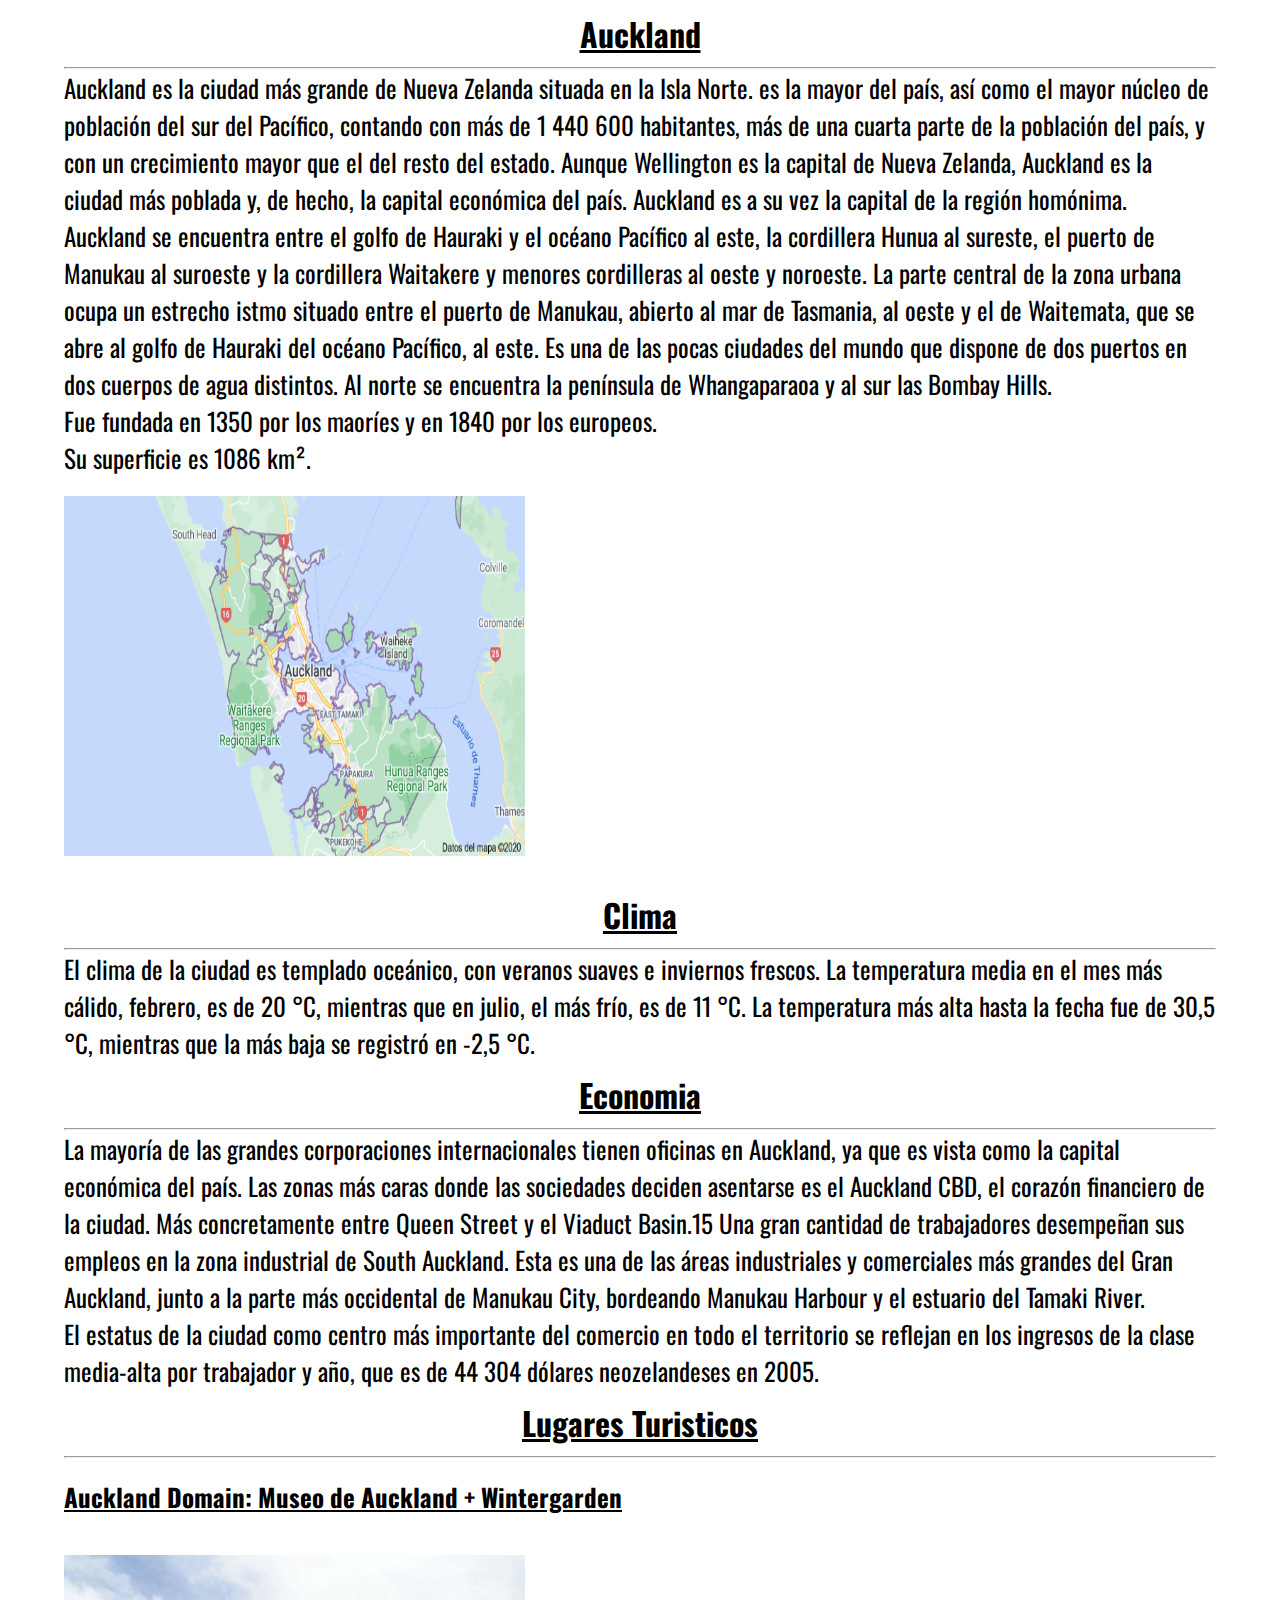
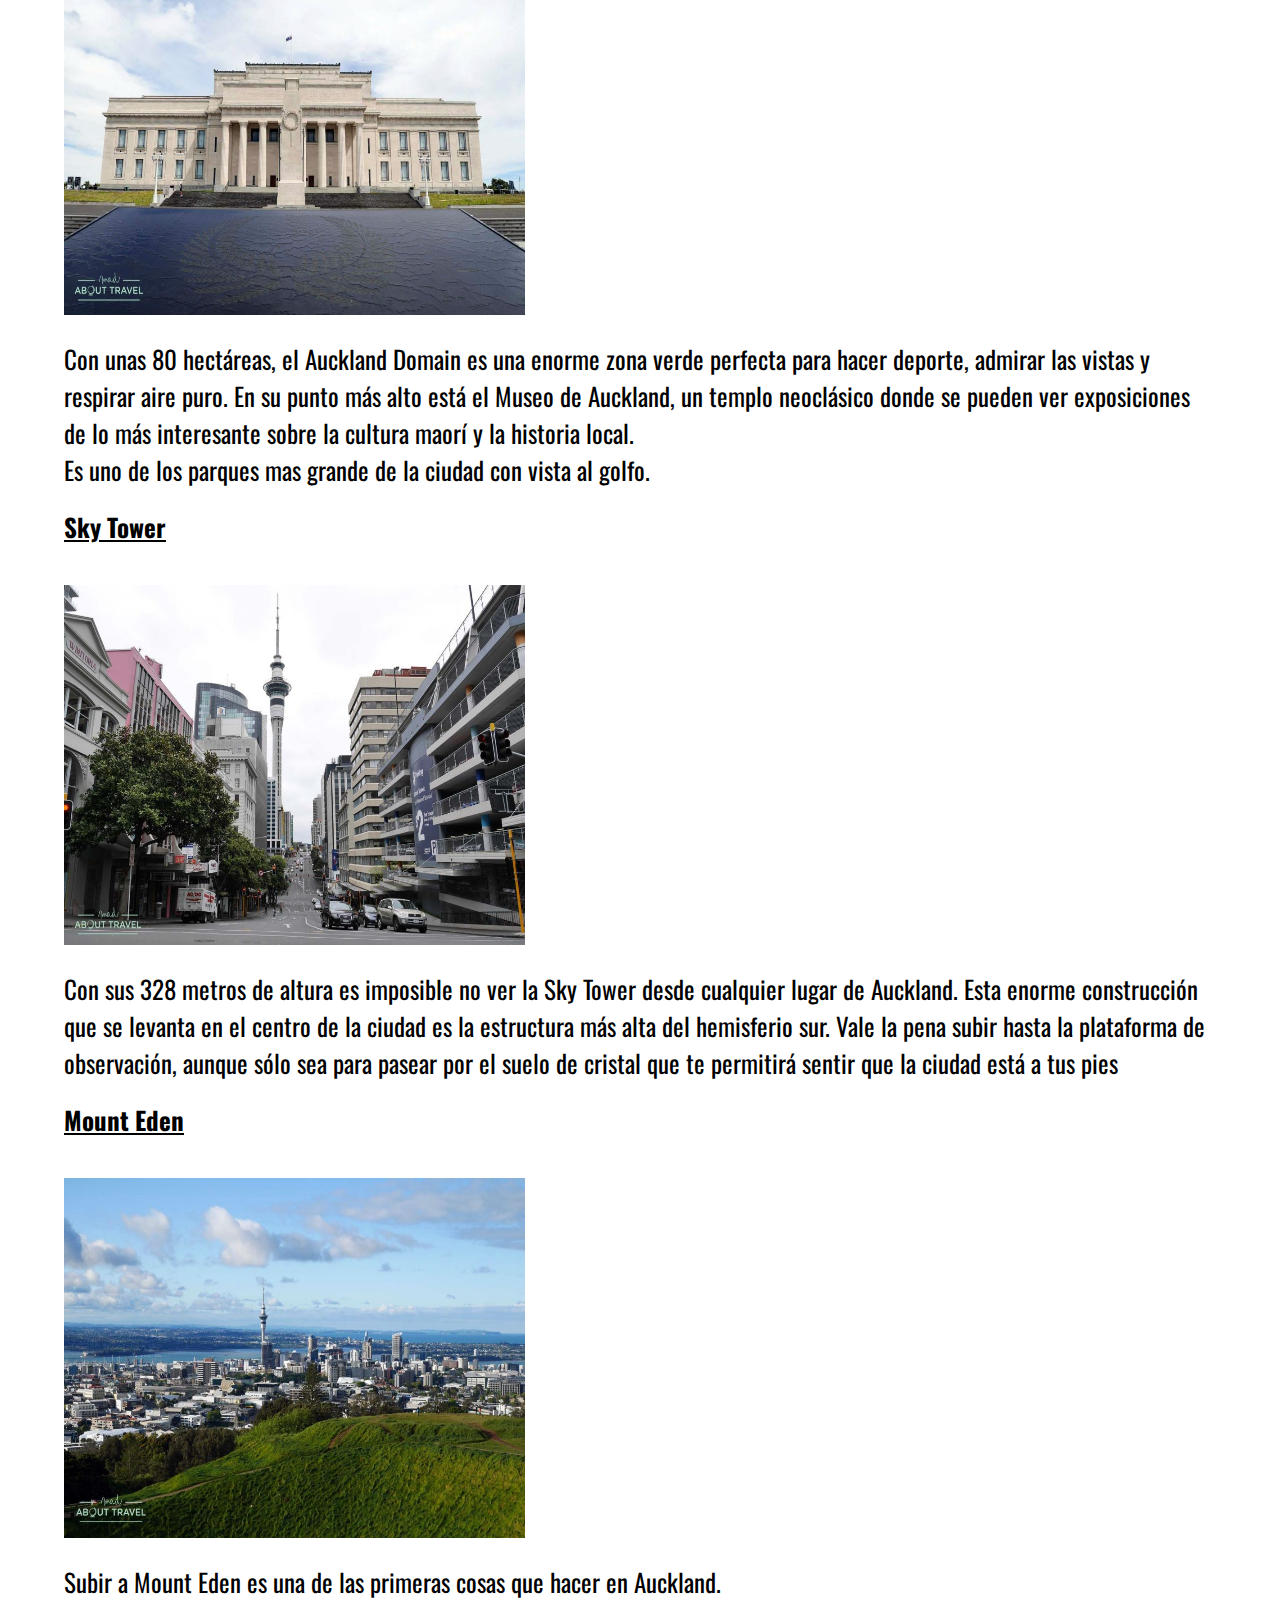
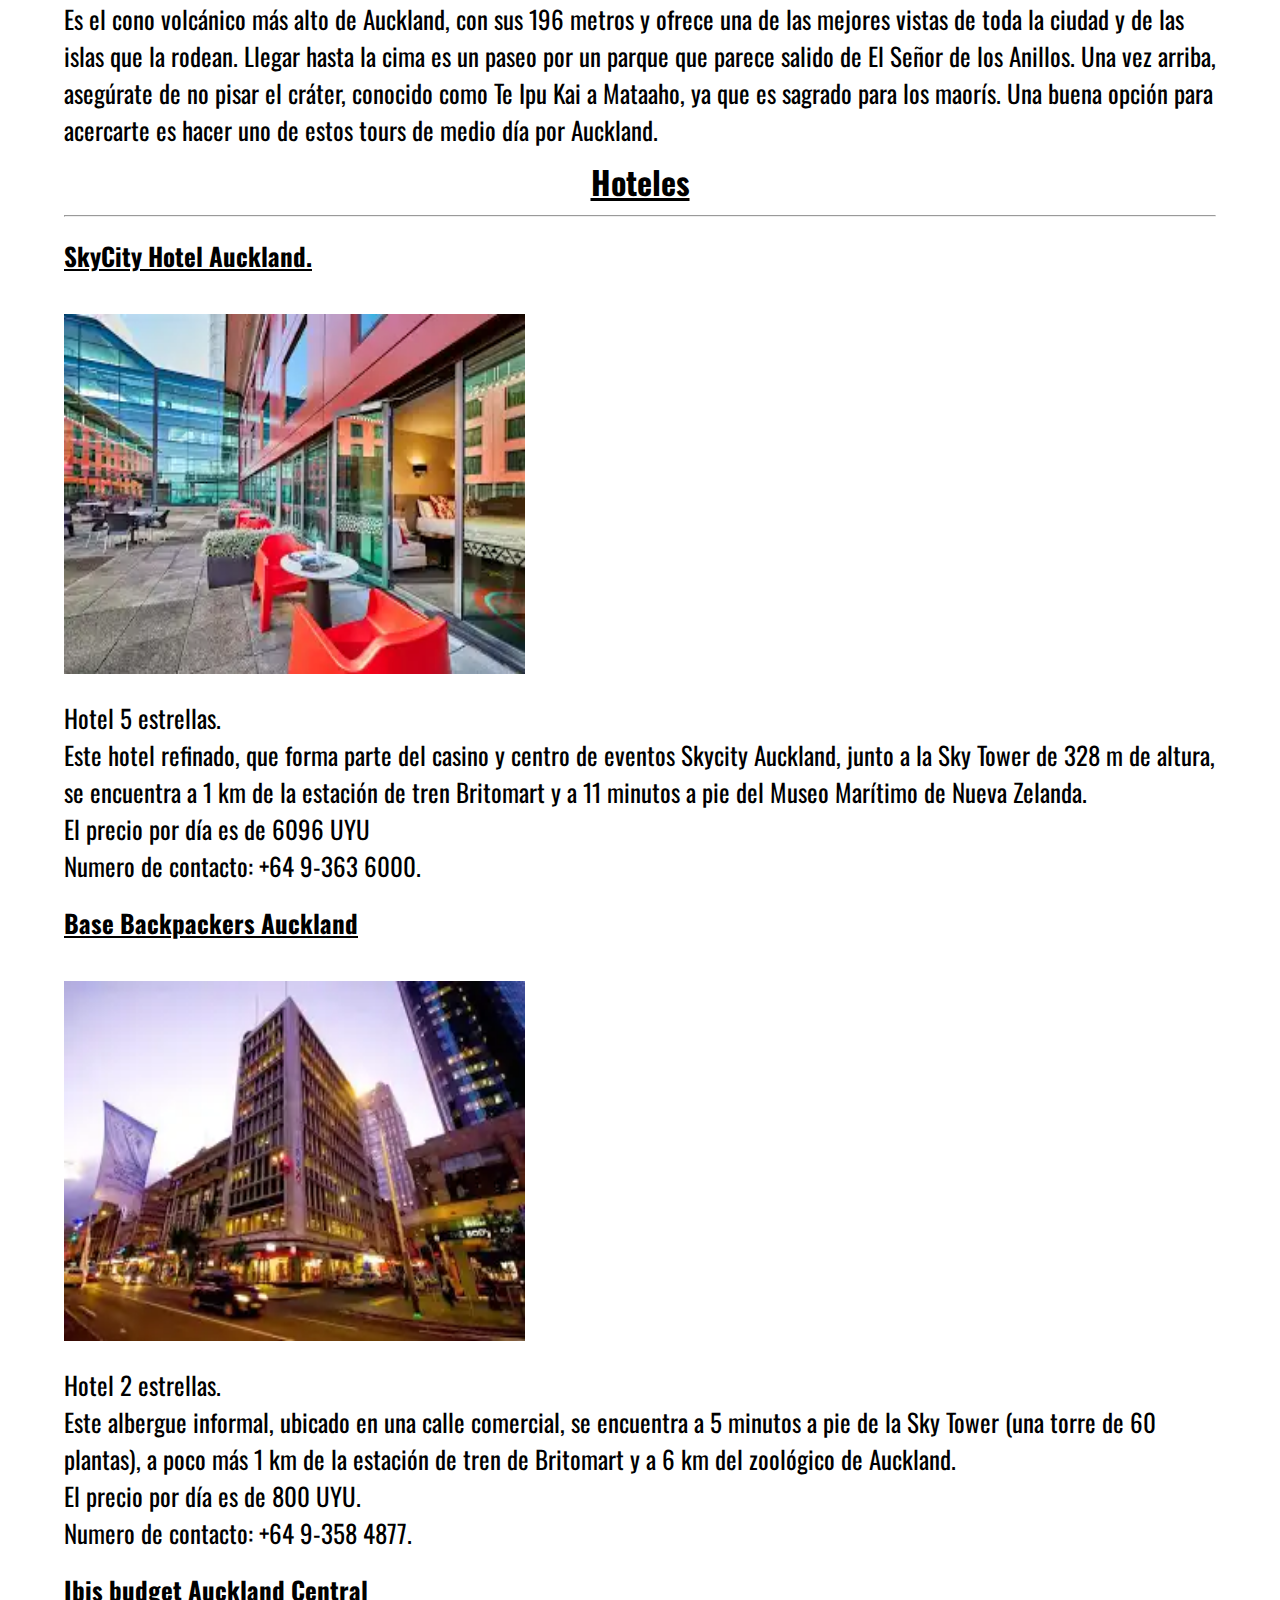
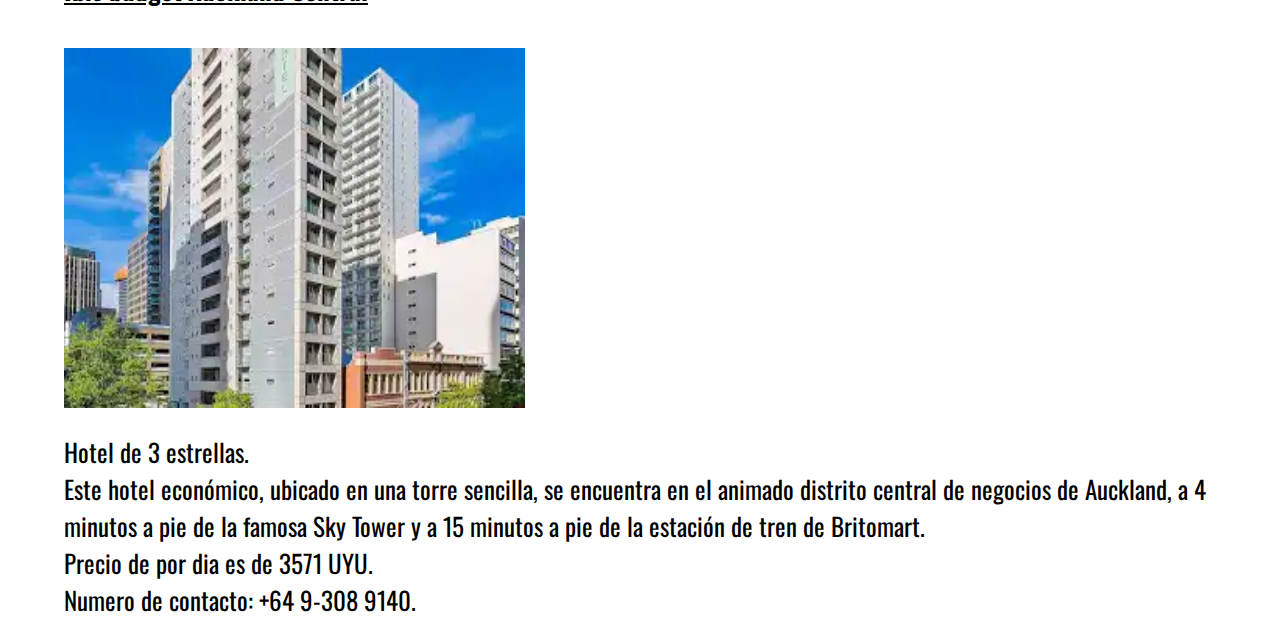
<file: ciudad1.html>
<!DOCTYPE html>
<html lang="en">
<head>
    <meta charset="UTF-8">
    <meta name="viewport" content="width=device-width, initial-scale=1.0">
    <!--font oswald-->
    <link rel="preconnect" href="https://fonts.gstatic.com">
    <link href="https://fonts.googleapis.com/css2?family=Oswald:wght@300&display=swap" rel="stylesheet">
    <!--STYLE-->
    <style>
        *{
            box-sizing: border-box;
            margin: 0;
            padding: 0;
        }

        .container{
            width: 90%;
            margin: auto;
}

        body{
            background-color: ;
            font-size: 16px;
            font-family: 'Oswald', sans-serif;
        }

        h1{
            text-align: center;
            font-family:  'Oswald', sans-serif;
            padding: 10px;
            text-decoration: underline;
        }

        p{
            font-size: 25px;
        }

        img{
            width: 40%;
            height: 400px;
            padding: 20px 0;
        }

        h3{
            font-size: 25px;
            text-decoration: underline;
            padding: 20px 0;
        }

        .icono{
            width: 95px;
            height: 115px;
        }

        

    </style>
    <title>Auckland</title>
</head>
<body>
    <div class="container">
    <h1>Auckland</h1>
    <hr>
        <P>
            Auckland es la ciudad más grande de Nueva Zelanda situada en la Isla Norte. es la mayor del país, así como el mayor núcleo de población del sur del Pacífico, contando con más de 1 440 600 habitantes, más de una cuarta parte de la población del país, y con un crecimiento mayor que el del resto del estado. Aunque Wellington es la capital de Nueva Zelanda, Auckland es la ciudad más poblada y, de hecho, la capital económica del país. Auckland es a su vez la capital de la región homónima.</P>
        <p>
            Auckland se encuentra entre el golfo de Hauraki y el océano Pacífico al este, la cordillera Hunua al sureste, el puerto de Manukau al suroeste y la cordillera Waitakere y menores cordilleras al oeste y noroeste. La parte central de la zona urbana ocupa un estrecho istmo situado entre el puerto de Manukau, abierto al mar de Tasmania, al oeste y el de Waitemata, que se abre al golfo de Hauraki del océano Pacífico, al este. Es una de las pocas ciudades del mundo que dispone de dos puertos en dos cuerpos de agua distintos. Al norte se encuentra la península de Whangaparaoa y al sur las Bombay Hills.</p>
        <p>
            Fue fundada en 1350 por los maoríes y en 1840 por los europeos.</p>
        <p>
            Su superficie es 1086 km².</p>
        <img src="sofii/data=[base64].png" alt="">
        <h1>Clima</h1>
        <hr>
        <p>
            El clima de la ciudad es templado oceánico, con veranos suaves e inviernos frescos. La temperatura media en el mes más cálido, febrero, es de 20 °C, mientras que en julio, el más frío, es de 11 °C. La temperatura más alta hasta la fecha fue de 30,5 °C, mientras que la más baja se registró en -2,5 °C.
        </p>
        <h1>Economia</h1>
        <hr>
        <p>
            La mayoría de las grandes corporaciones internacionales tienen oficinas en Auckland, ya que es vista como la capital económica del país. Las zonas más caras donde las sociedades deciden asentarse es el Auckland CBD, el corazón financiero de la ciudad. Más concretamente entre Queen Street y el Viaduct Basin.15 Una gran cantidad de trabajadores desempeñan sus empleos en la zona industrial de South Auckland. Esta es una de las áreas industriales y comerciales más grandes del Gran Auckland, junto a la parte más occidental de Manukau City, bordeando Manukau Harbour y el estuario del Tamaki River.</p>
        <p>
            El estatus de la ciudad como centro más importante del comercio en todo el territorio se reflejan en los ingresos de la clase media-alta por trabajador y año, que es de 44 304 dólares neozelandeses en 2005.</p>
        <h1>Lugares Turisticos</h1>
        <hr>
        <h3>
            Auckland Domain: Museo de Auckland + Wintergarden
        </h3>
        <img src="sofii/Auckland_Domain_05.jpg" alt="museo" class="museo">
        <p>
            Con unas 80 hectáreas, el Auckland Domain es una enorme zona verde perfecta para hacer deporte, admirar las vistas y respirar aire puro. En su punto más alto está el Museo de Auckland, un templo neoclásico donde se pueden ver exposiciones de lo más interesante sobre la cultura maorí y la historia local.</p>
        <p> Es uno de los parques mas grande de la ciudad con vista al golfo.</p>
        <h3>Sky Tower</h3>
        <img src="sofii/Auckland08.jpg" alt="skytower">
        <p>Con sus 328 metros de altura es imposible no ver la Sky Tower desde cualquier lugar de Auckland. Esta enorme construcción que se levanta en el centro de la ciudad es la estructura más alta del hemisferio sur. Vale la pena subir hasta la plataforma de observación, aunque sólo sea para pasear por el suelo de cristal que te permitirá sentir que la ciudad está a tus pies</p>
        <h3>Mount Eden</h3>
        <img src="sofii/Auckland_MountEden_06.jpg" alt="mounteden">
        <p>Subir a Mount Eden es una de las primeras cosas que hacer en Auckland.</p>
        <p>Es el cono volcánico más alto de Auckland, con sus 196 metros y ofrece una de las mejores vistas de toda la ciudad y de las islas que la rodean. Llegar hasta la cima es un paseo por un parque que parece salido de El Señor de los Anillos. Una vez arriba, asegúrate de no pisar el cráter, conocido como Te Ipu Kai a Mataaho, ya que es sagrado para los maorís. Una buena opción para acercarte es hacer uno de estos tours de medio día por Auckland.</p>
        <h1>Hoteles</h1>
        <hr>
        <h3>SkyCity Hotel Auckland.</h3>
        <img src="sofii/SKYCITY Hotel Courtyard table-0002961.webp" alt="">
        <p>Hotel 5 estrellas.</p>
        <p>Este hotel refinado, que forma parte del casino y centro de eventos Skycity Auckland, junto a la Sky Tower de 328 m de altura, se encuentra a 1 km de la estación de tren Britomart y a 11 minutos a pie del Museo Marítimo de Nueva Zelanda.</p>
        <p>El precio por día es de 6096 UYU</p>
        <p>Numero de contacto: +64 9-363 6000.</p>
        <h3>Base Backpackers Auckland</h3>
        <img src="sofii/unnamed (1).webp" alt="">
        <p>Hotel 2 estrellas.</p>
        <p>Este albergue informal, ubicado en una calle comercial, se encuentra a 5 minutos a pie de la Sky Tower (una torre de 60 plantas), a poco más 1 km de la estación de tren de Britomart y a 6 km del zoológico de Auckland.</p>
        <p>El precio por día es de 800 UYU.</p>
        <p>Numero de contacto: +64 9-358 4877.</p>
        <h3>Ibis budget Auckland Central</h3>
        <img src="sofii/unnamed (2).webp" alt="">
        <p>Hotel de 3 estrellas.</p>
        <p>Este hotel económico, ubicado en una torre sencilla, se encuentra en el animado distrito central de negocios de Auckland, a 4 minutos a pie de la famosa Sky Tower y a 15 minutos a pie de la estación de tren de Britomart.</p>
        <p>Precio de por dia es de 3571 UYU.</p>
        <p>Numero de contacto: +64 9-308 9140.</p>
    </div>
</body>
</html>
</file>
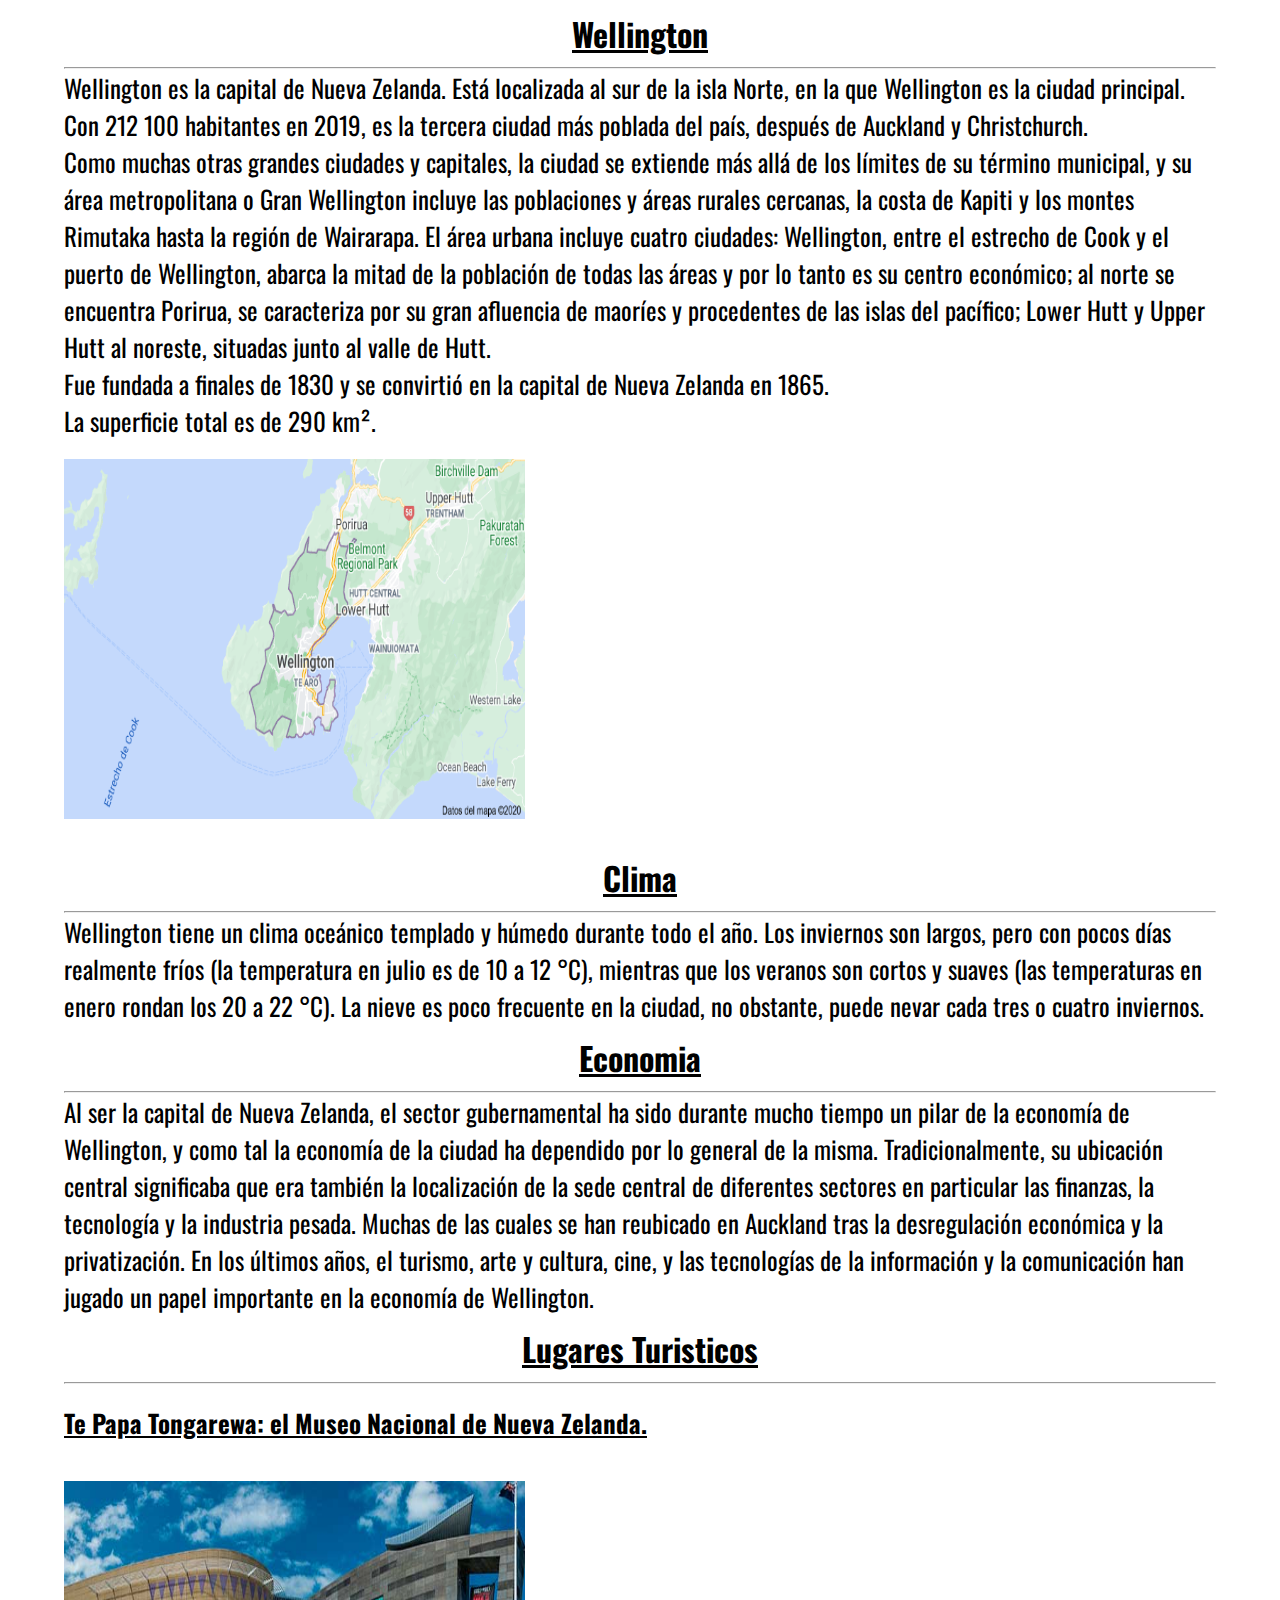
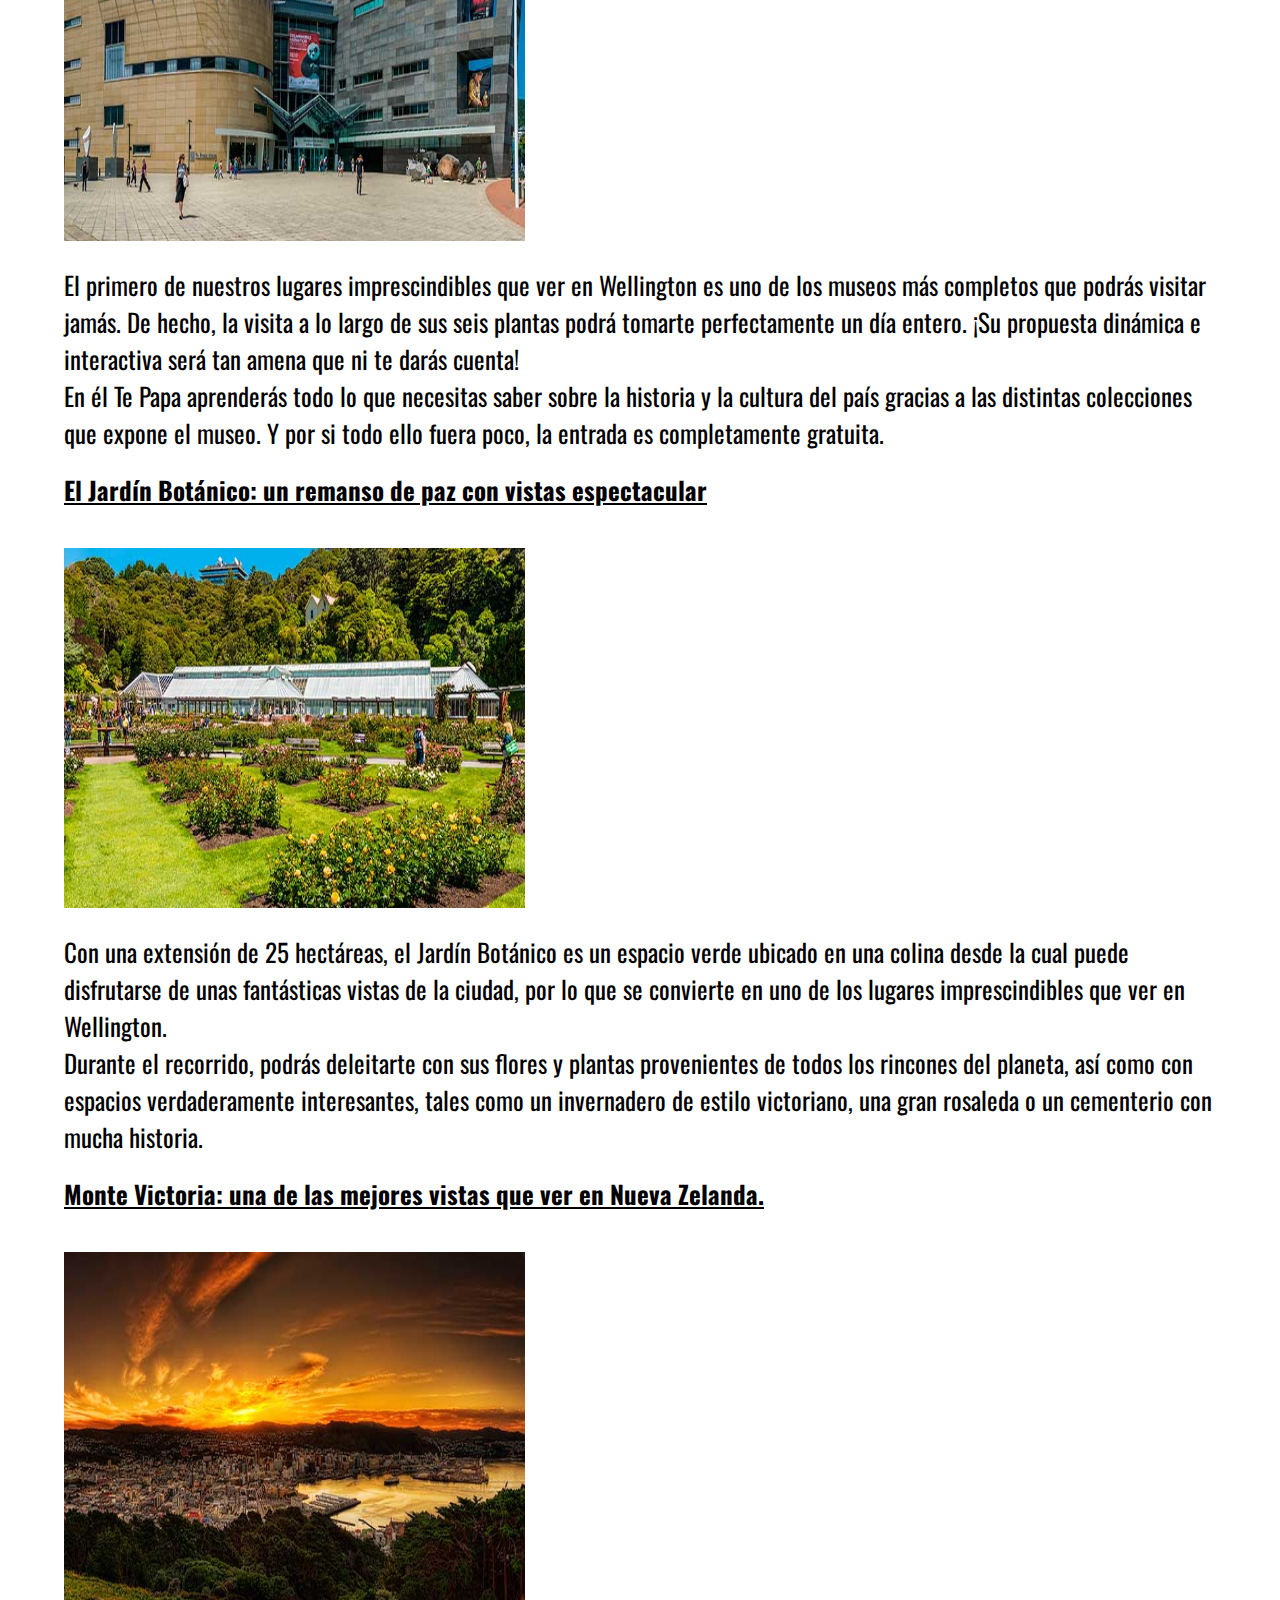
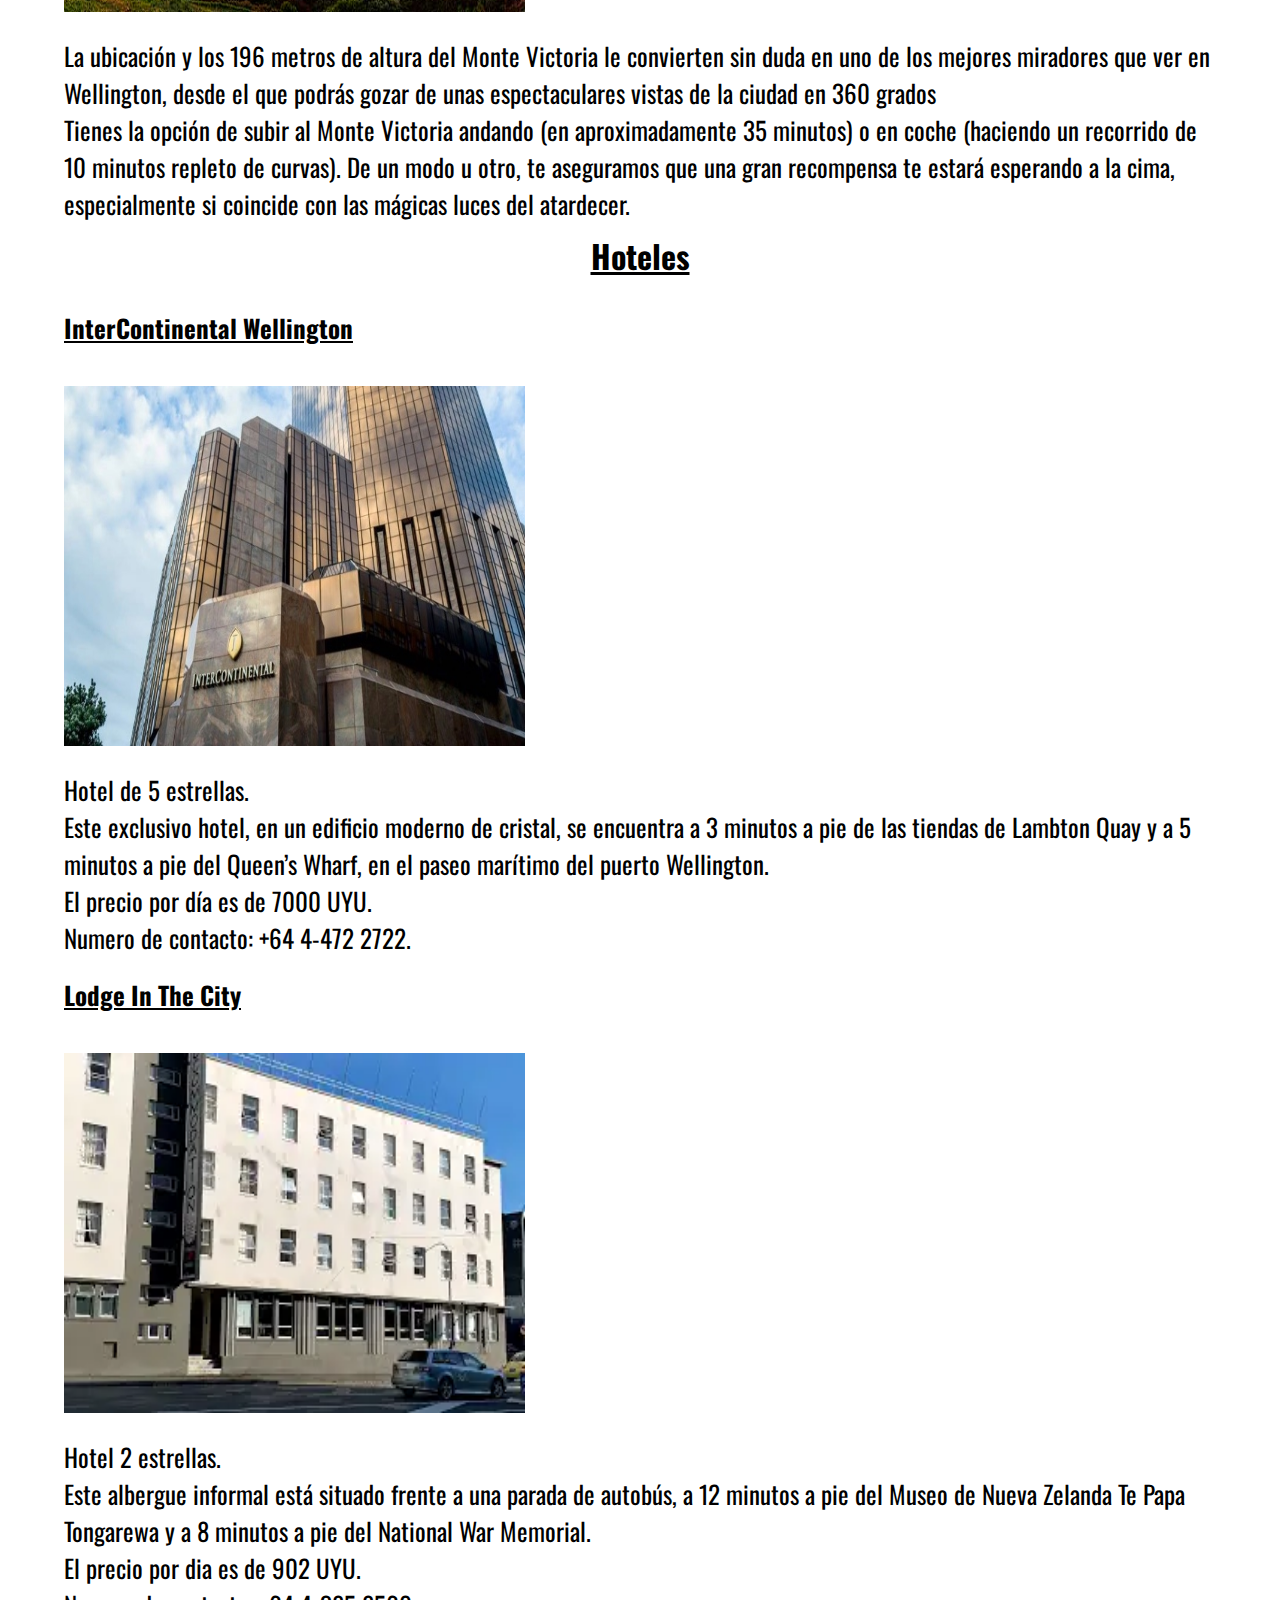
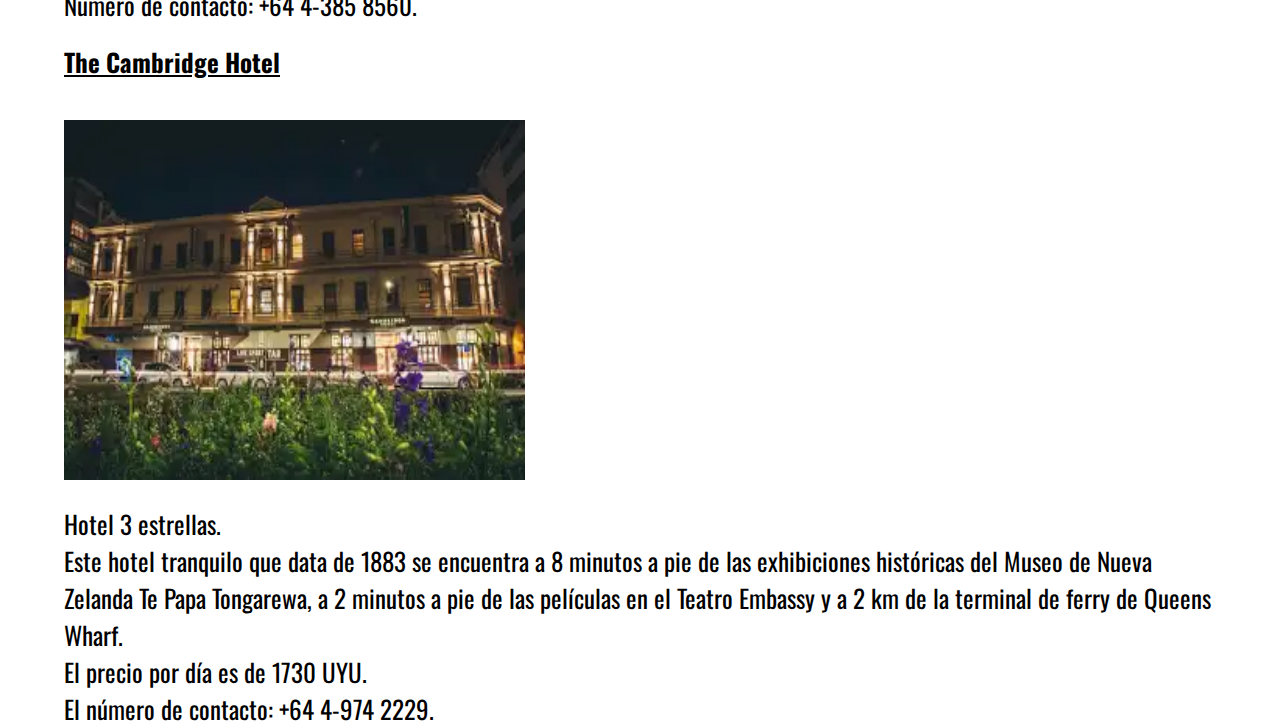
<file: ciudad2.html>
<!DOCTYPE html>
<html lang="en">
<head>
    <meta charset="UTF-8">
    <meta name="viewport" content="width=device-width, initial-scale=1.0">
    <!--font oswald-->
    <link rel="preconnect" href="https://fonts.gstatic.com">
    <link href="https://fonts.googleapis.com/css2?family=Oswald:wght@300&display=swap" rel="stylesheet">
    <!--STYLE-->
    <style>
        *{
            box-sizing: border-box;
            margin: 0;
            padding: 0;
        }

        .container{
            width: 90%;
            margin: auto;
        }

        body{
            font-size: 16px;
            font-family:   'Oswald', sans-serif;
            background-color: 
        }

        h1{
            text-align: center;
            font-family:  'Oswald', sans-serif;
            padding: 10px;
            text-decoration: underline;
        }

        p{
            font-size: 25px;
        }

        img{
            width: 40%;
            height: 400px;
            padding: 20px 0;
        }

        h3{
            font-size: 25px;
        }

        .icono{
            width: 95px;
            height: 115px;
        }
        
        h3{
            text-decoration: underline;
            padding: 20px 0;
        }
    </style>
    <title>Wellington</title>
</head>
<body>
    <div class="container">
        <h1>Wellington</h1>
        <hr>
        <p>Wellington es la capital de Nueva Zelanda. Está localizada al sur de la isla Norte, en la que Wellington es la ciudad principal. Con 212 100 habitantes en 2019, es la tercera ciudad más poblada del país, después de Auckland y Christchurch.</p>
        <p>Como muchas otras grandes ciudades y capitales, la ciudad se extiende más allá de los límites de su término municipal, y su área metropolitana o Gran Wellington incluye las poblaciones y áreas rurales cercanas, la costa de Kapiti y los montes Rimutaka hasta la región de Wairarapa. El área urbana incluye cuatro ciudades: Wellington, entre el estrecho de Cook y el puerto de Wellington, abarca la mitad de la población de todas las áreas y por lo tanto es su centro económico; al norte se encuentra Porirua, se caracteriza por su gran afluencia de maoríes y procedentes de las islas del pacífico; Lower Hutt y Upper Hutt al noreste, situadas junto al valle de Hutt.</p>
        <p>Fue fundada a finales de 1830 y se convirtió en la capital de Nueva Zelanda en 1865.</p>
        <p>La superficie total es de 290 km².</p>
        <img src="sofii/data=[base64].png" alt="">
        <h1>Clima</h1>
        <hr>
        <p>Wellington tiene un clima oceánico templado y húmedo durante todo el año. Los inviernos son largos, pero con pocos días realmente fríos (la temperatura en julio es de 10 a 12 °C), mientras que los veranos son cortos y suaves (las temperaturas en enero rondan los 20 a 22 °C). La nieve es poco frecuente en la ciudad, no obstante, puede nevar cada tres o cuatro inviernos.</p>
        <h1>Economia</h1>
        <hr>
        <p>Al ser la capital de Nueva Zelanda, el sector gubernamental ha sido durante mucho tiempo un pilar de la economía de Wellington, y como tal la economía de la ciudad ha dependido por lo general de la misma. Tradicionalmente, su ubicación central significaba que era también la localización de la sede central de diferentes sectores en particular las finanzas, la tecnología y la industria pesada. Muchas de las cuales se han reubicado en Auckland tras la desregulación económica y la privatización. En los últimos años, el turismo, arte y cultura, cine, y las tecnologías de la información y la comunicación han jugado un papel importante en la economía de Wellington.</p>
        <h1>Lugares Turisticos</h1>
        <hr>
        <h3>Te Papa Tongarewa: el Museo Nacional de Nueva Zelanda.</h3>
        <img src="sofii/Qué-ver-en-Wellington-1 museo.jpg" alt="">
        <p>El primero de nuestros lugares imprescindibles que ver en Wellington es uno de los museos más completos que podrás visitar jamás. De hecho, la visita a lo largo de sus seis plantas podrá tomarte perfectamente un día entero. ¡Su propuesta dinámica e interactiva será tan amena que ni te darás cuenta!</p>
        <p> En él Te Papa aprenderás todo lo que necesitas saber sobre la historia y la cultura del país gracias a las distintas colecciones que expone el museo. Y por si todo ello fuera poco, la entrada es completamente gratuita.</p>
        <h3>El Jardín Botánico: un remanso de paz con vistas espectacular</h3>
        <img src="sofii/Qué-ver-en-Wellington-2.jpg" alt="">
        <p>Con una extensión de 25 hectáreas, el Jardín Botánico es un espacio verde ubicado en una colina desde la cual puede disfrutarse de unas fantásticas vistas de la ciudad, por lo que se convierte en uno de los lugares imprescindibles que ver en Wellington.</p>
        <p> Durante el recorrido, podrás deleitarte con sus flores y plantas provenientes de todos los rincones del planeta, así como con espacios verdaderamente interesantes, tales como un invernadero de estilo victoriano, una gran rosaleda o un cementerio con mucha historia.</p>
        <h3>Monte Victoria: una de las mejores vistas que ver en Nueva Zelanda.</h3>
        <img src="sofii/Qué-ver-en-Wellington-3.jpg" alt="">
        <p>La ubicación y los 196 metros de altura del Monte Victoria le convierten sin duda en uno de los mejores miradores que ver en Wellington, desde el que podrás gozar de unas espectaculares vistas  de la ciudad en 360 grados</p>
        <p>Tienes la opción de subir al Monte Victoria andando (en aproximadamente 35 minutos) o en coche (haciendo un recorrido de 10 minutos repleto de curvas). De un modo u otro, te aseguramos que una gran recompensa te estará esperando a la cima, especialmente si coincide con las mágicas luces del atardecer.</p>
        <h1>Hoteles</h1>
        <h3>InterContinental Wellington</h3>
        <img src="sofii/inter.jpg" alt="">
        <p>Hotel de 5 estrellas.</p>
        <p>Este exclusivo hotel, en un edificio moderno de cristal, se encuentra a 3 minutos a pie de las tiendas de Lambton Quay y a 5 minutos a pie del Queen’s Wharf, en el paseo marítimo del puerto Wellington.</p>
        <p>El precio por día es de 7000 UYU.</p>
        <p>Numero de contacto: +64 4-472 2722.</p>
        <h3>Lodge In The City</h3>
        <img src="sofii/2019-09-27.webp" alt="">
        <p>Hotel 2 estrellas.</p>
        <p>Este albergue informal está situado frente a una parada de autobús, a 12 minutos a pie del Museo de Nueva Zelanda Te Papa Tongarewa y a 8 minutos a pie del National War Memorial.</p>
        <p>El precio por dia es de 902 UYU.</p>
        <p>Numero de contacto: +64 4-385 8560.</p>
        <h3>The Cambridge Hotel</h3>
        <img src="sofii/_MG_0094.webp" alt="">
        <p>Hotel 3 estrellas.</p>
        <p>Este hotel tranquilo que data de 1883 se encuentra a 8 minutos a pie de las exhibiciones históricas del Museo de Nueva Zelanda Te Papa Tongarewa, a 2 minutos a pie de las películas en el Teatro Embassy y a 2 km de la terminal de ferry de Queens Wharf.</p>
        <p>El precio por día es de 1730 UYU.</p>
        <p>El número de contacto: +64 4-974 2229.</p>
    </div>
</body>
</html>
</file>
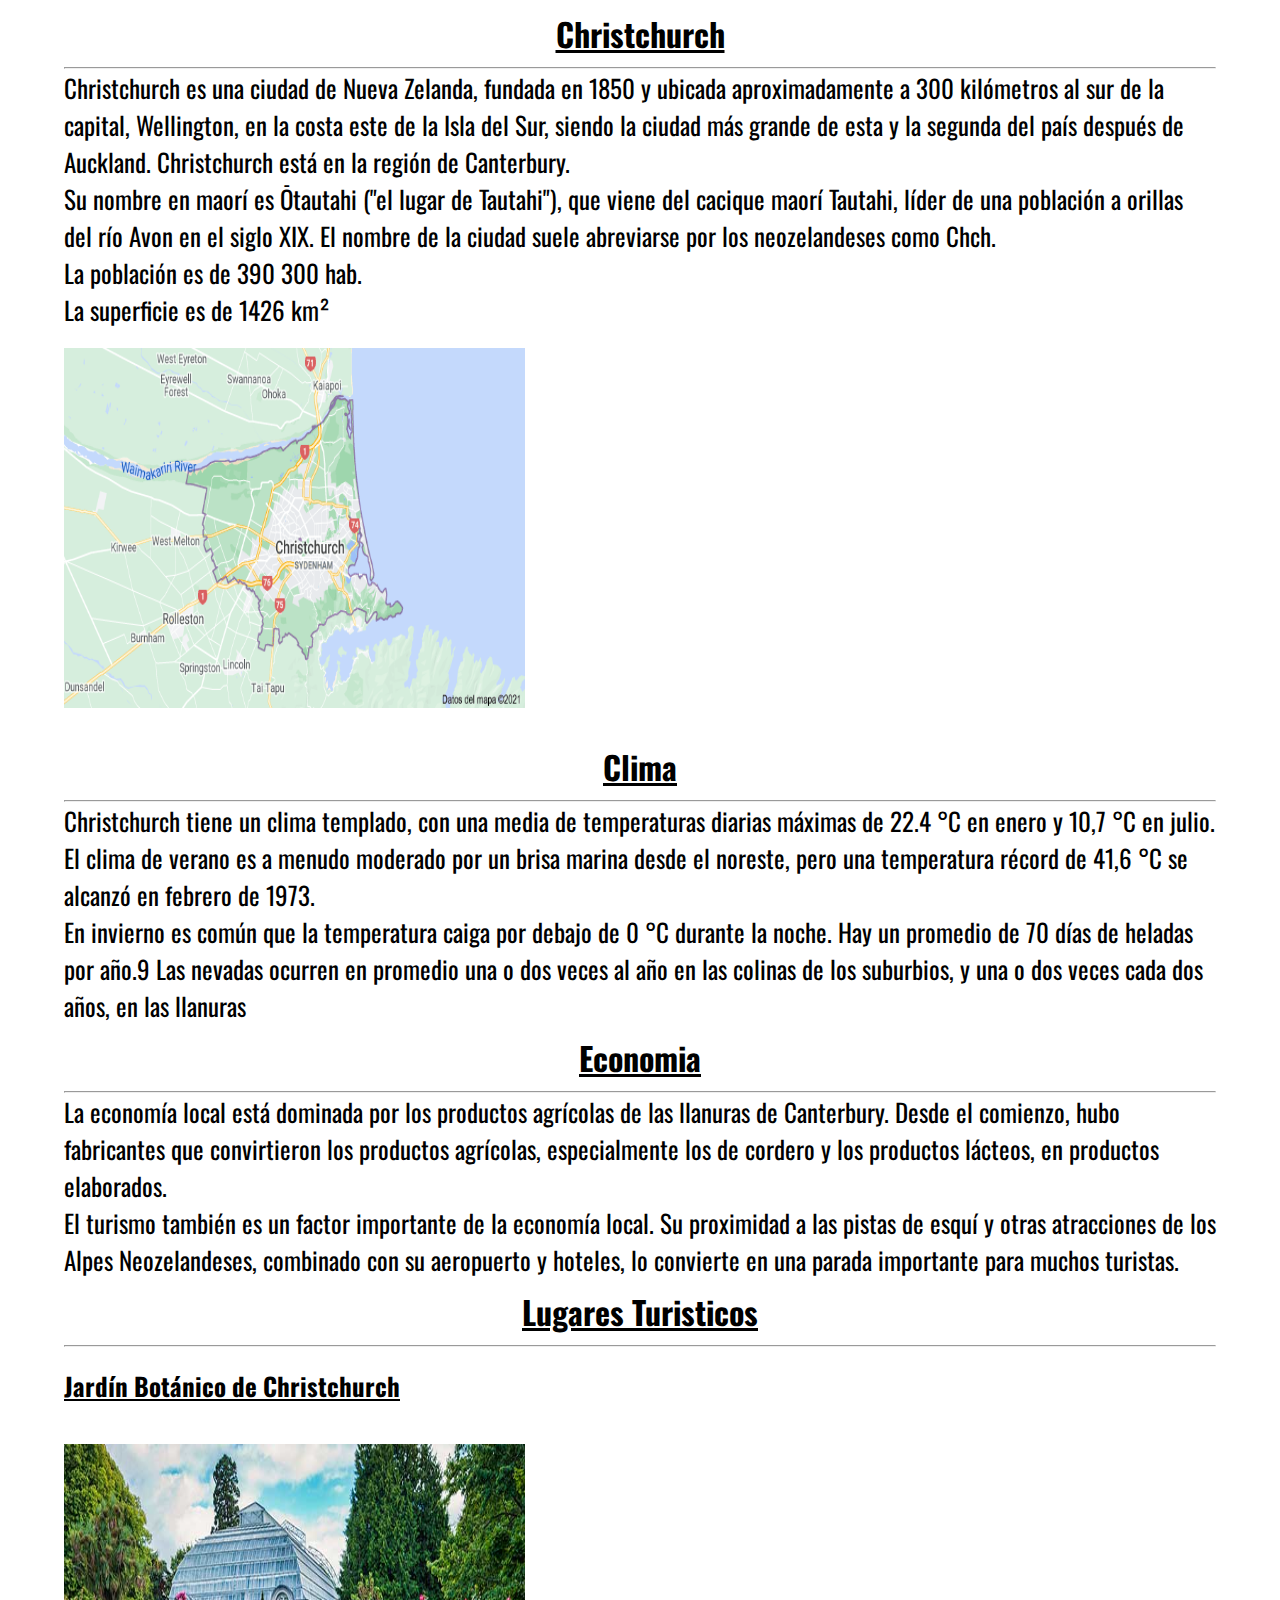
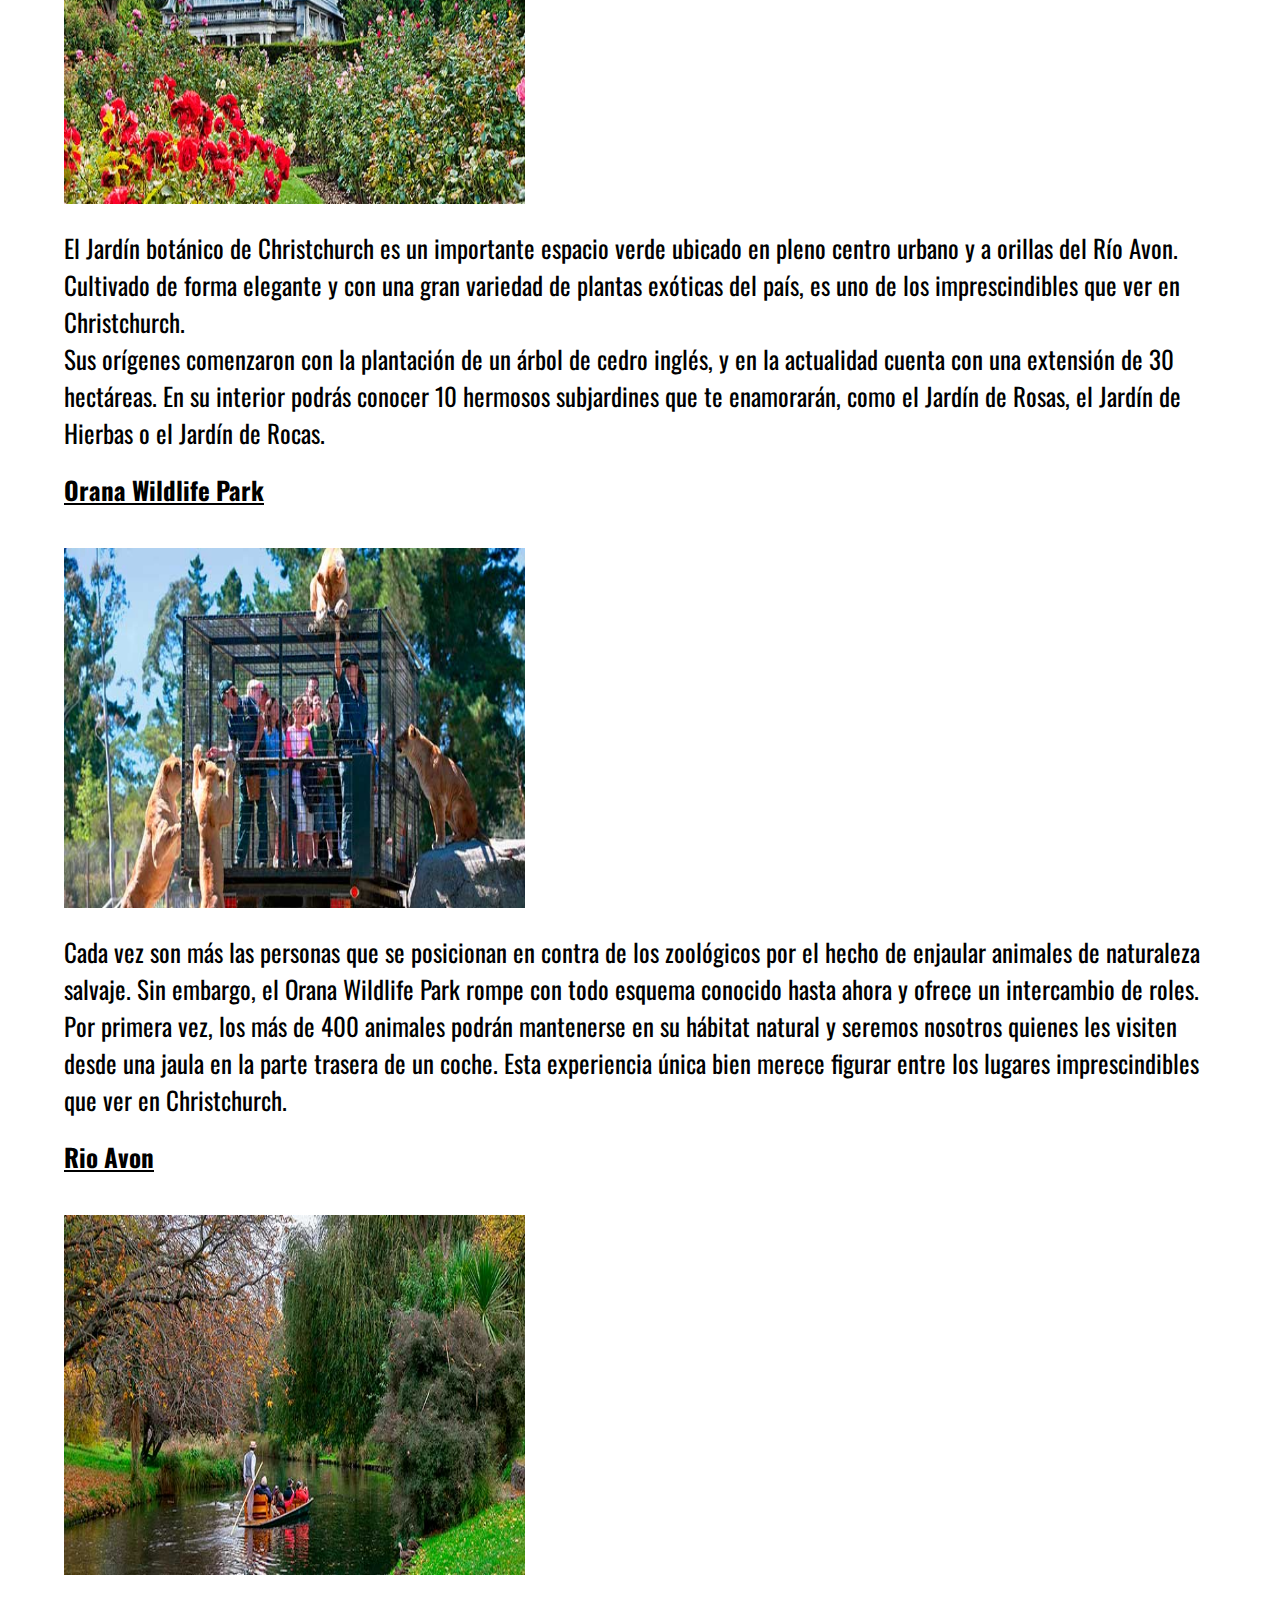
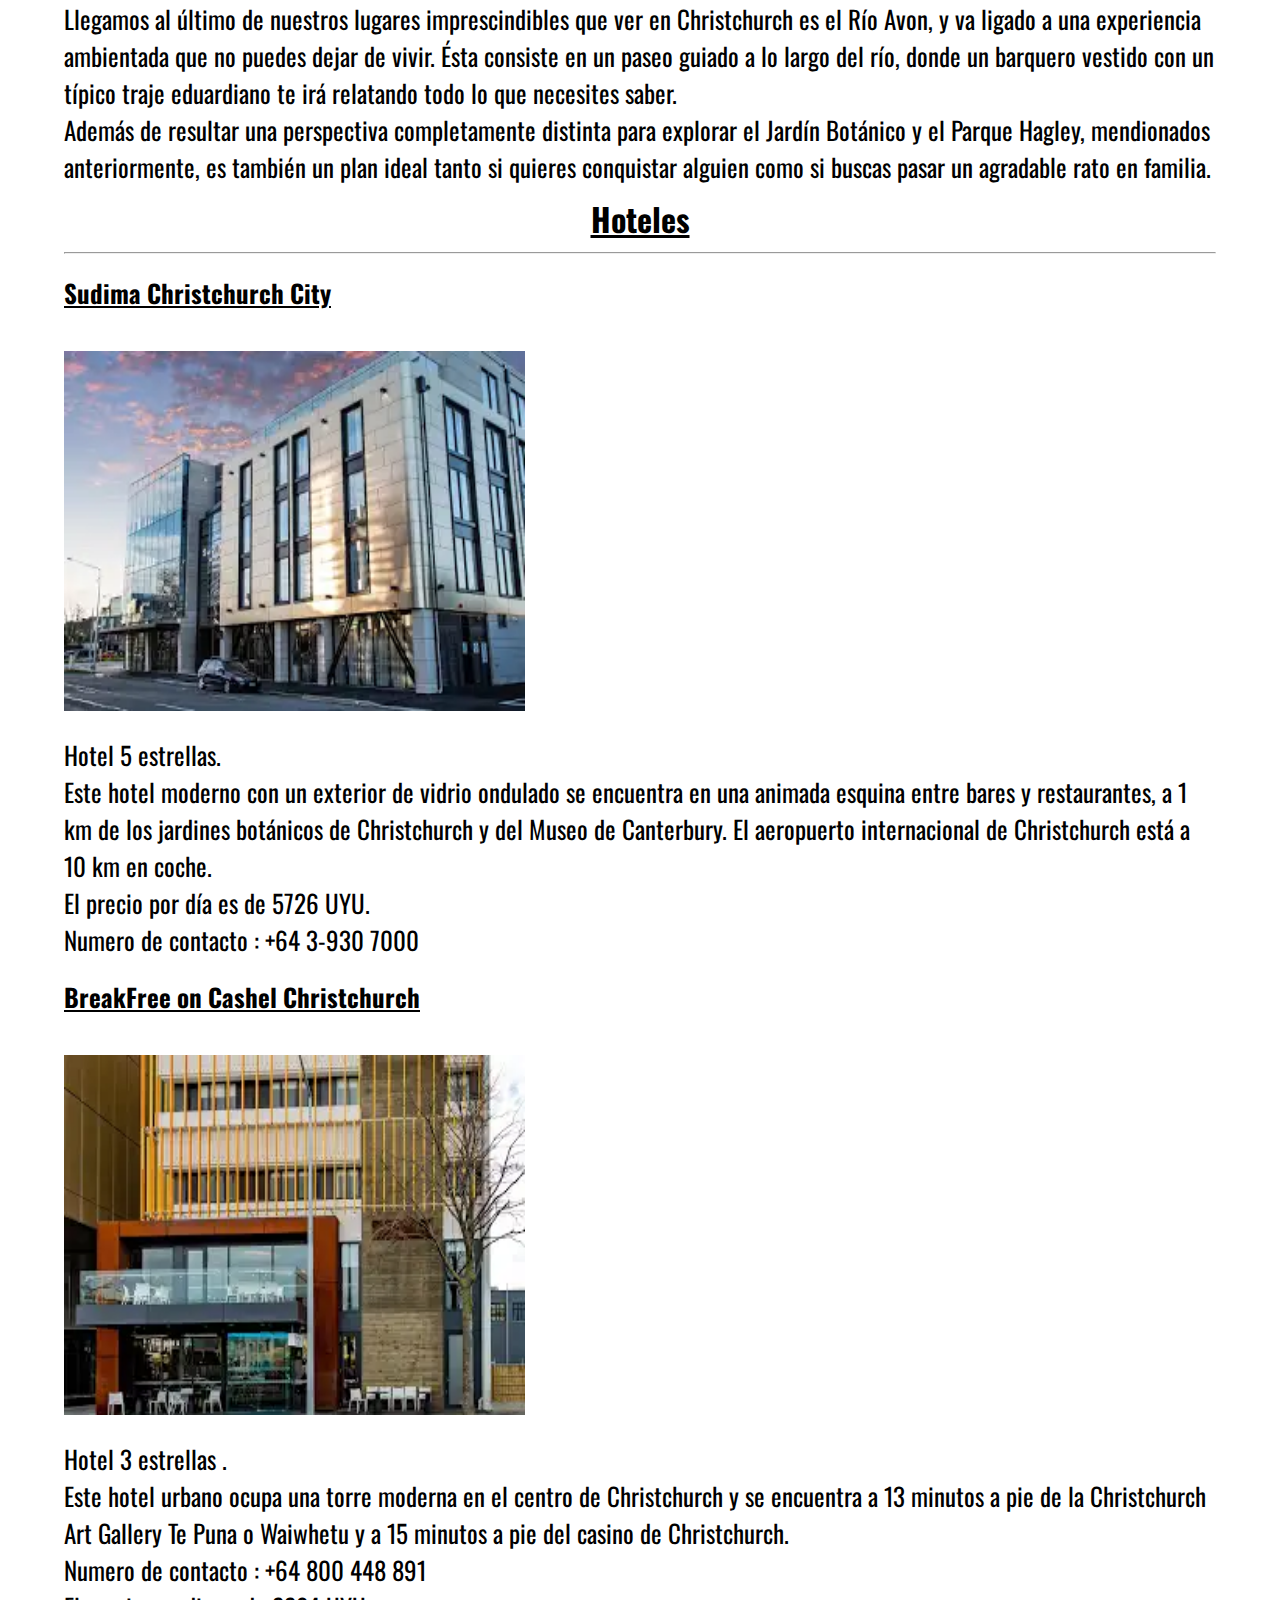
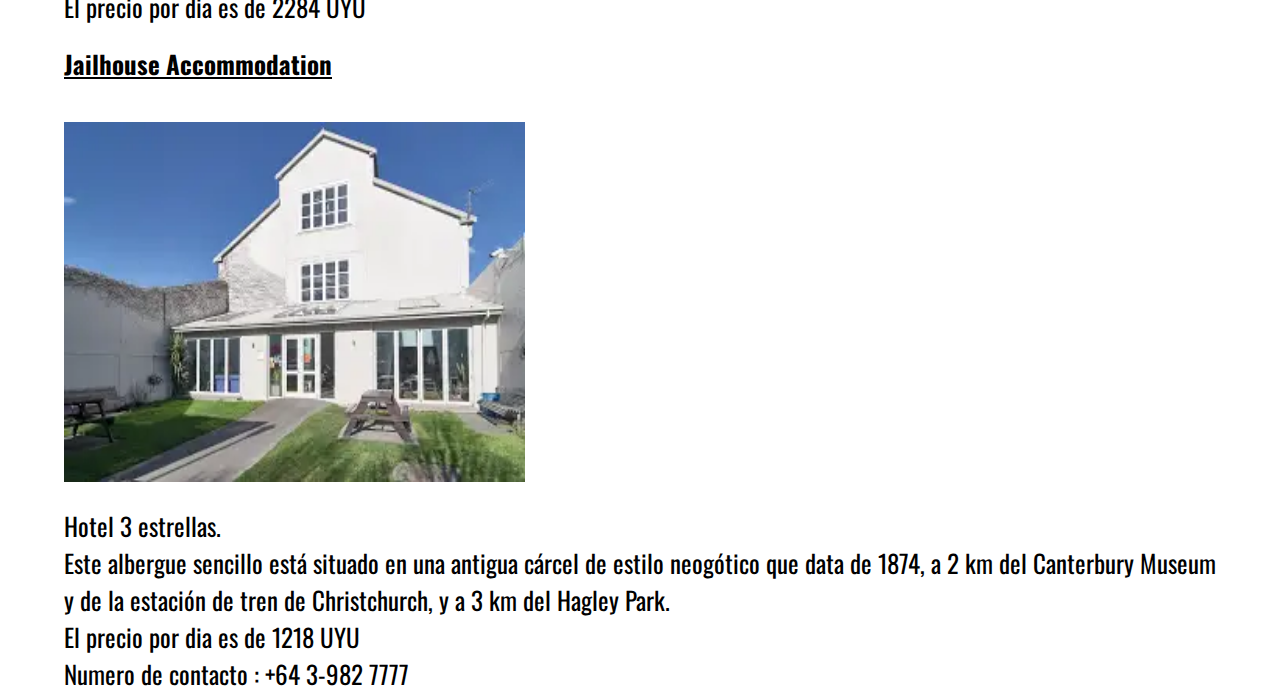
<file: ciudad3.html>
<!DOCTYPE html>
<html lang="en">
<head>
    <meta charset="UTF-8">
    <meta name="viewport" content="width=device-width, initial-scale=1.0">
    <!--font oswald-->
    <link rel="preconnect" href="https://fonts.gstatic.com">
    <link href="https://fonts.googleapis.com/css2?family=Oswald:wght@300&display=swap" rel="stylesheet">
    <!--STYLE-->
    <style>
        *{
            box-sizing: border-box;
            margin: 0;
            padding: 0;
        }

        .container{
            width: 90%;
            margin: auto;
}

        body{
            background-color: ;
            font-size: 16px;
            font-family: 'Oswald', sans-serif;
        }

        h1{
            text-align: center;
            font-family:  'Oswald', sans-serif;
            padding: 10px;
            text-decoration: underline;
        }

        p{
            font-size: 25px;
        }

        img{
            width: 40%;
            height: 400px;
            padding: 20px 0;
        }

        h3{
            font-size: 25px;
            text-decoration: underline;
            padding: 20px 0;
        }

        .icono{
            width: 95px;
            height: 115px;
        }
        

    </style>
    <title>Christchurch</title>
</head>
<body>
    <div class="container">
        <h1>Christchurch</h1>
        <hr>
        <p>
            Christchurch es una ciudad de Nueva Zelanda, fundada en 1850 y ubicada aproximadamente a 300 kilómetros al sur de la capital, Wellington, en la costa este de la Isla del Sur, siendo la ciudad más grande de esta y la segunda del país después de Auckland. Christchurch está en la región de Canterbury.</p>
        <p>Su nombre en maorí es Ōtautahi ("el lugar de Tautahi"), que viene del cacique maorí Tautahi, líder de una población a orillas del río Avon en el siglo XIX. El nombre de la ciudad suele abreviarse por los neozelandeses como Chch.</p>
        <p>La población es de 390 300 hab.</p>
        <p>La superficie es de 1426 km²</p>
        <img src="sofii/data=7sdEfEZ6aUkoMvxQr6QNDJYNcCp87gOIKE3V8ejtkY755vf-4koBN80MdwvK18KxcJoS9bLhuUxePhMqFqeWKEZL8mv_XNFdSFcYSdjuvhkoEy3G6n6od_RMiQwh79iX1ORs1J7Oxdt16meK6AHw990ulAkoUbI_SLgN318mld_q0N2roS8NDvBKwo95Bwo.png" alt="">
        <h1>Clima</h1>
        <hr>
        <p>Christchurch tiene un clima templado, con una media de temperaturas diarias máximas de 22.4 °C en enero y 10,7 °C en julio.</p>
        <p>El clima de verano es a menudo moderado por un brisa marina desde el noreste, pero una temperatura récord de 41,6 °C se alcanzó en febrero de 1973.</p>
        <p>En invierno es común que la temperatura caiga por debajo de 0 °C durante la noche. Hay un promedio de 70 días de heladas por año.9 Las nevadas ocurren en promedio una o dos veces al año en las colinas de los suburbios, y una o dos veces cada dos años, en las llanuras</p>
        <h1>Economia</h1>
        <hr>
        <p>La economía local está dominada por los productos agrícolas de las llanuras de Canterbury. Desde el comienzo, hubo fabricantes que convirtieron los productos agrícolas, especialmente los de cordero y los productos lácteos, en productos elaborados.</p>
        <p>El turismo también es un factor importante de la economía local. Su proximidad a las pistas de esquí y otras atracciones de los Alpes Neozelandeses, combinado con su aeropuerto y hoteles, lo convierte en una parada importante para muchos turistas.</p>
        <h1>Lugares Turisticos</h1>
        <hr>
        <h3>Jardín Botánico de Christchurch</h3>
        <img src="sofii/Qué-ver-en-Christchurch-2.jpg" alt="">
        <p>El Jardín botánico de Christchurch es un importante espacio verde ubicado en pleno centro urbano y a orillas del Río Avon. Cultivado de forma elegante y con una gran variedad de plantas exóticas del país, es uno de los imprescindibles que ver en Christchurch.</p>
        <p>Sus orígenes comenzaron con la plantación de un árbol de cedro inglés, y en la actualidad cuenta con una extensión de 30 hectáreas. En su interior podrás conocer 10 hermosos subjardines que te enamorarán, como el Jardín de Rosas, el Jardín de Hierbas o el Jardín de Rocas.</p>
        <h3>Orana Wildlife Park</h3>
        <img src="sofii/Qué-ver-en-Christchurch-6.jpg" alt="">
        <p>Cada vez son más las personas que se posicionan en contra de los zoológicos por el hecho de enjaular animales de naturaleza salvaje. Sin embargo, el Orana Wildlife Park rompe con todo esquema conocido hasta ahora y ofrece un intercambio de roles.</p>
        <p>Por primera vez, los más de 400 animales podrán mantenerse en su hábitat natural y seremos nosotros quienes les visiten desde una jaula en la parte trasera de un coche. Esta experiencia única bien merece figurar entre los lugares imprescindibles que ver en Christchurch.</p>
        <h3>Rio Avon</h3>
        <img src="sofii/Qué-ver-en-Christchurch-10.jpg" alt="">
        <p>Llegamos al último de nuestros lugares imprescindibles que ver en Christchurch es el Río Avon, y va ligado a  una experiencia ambientada que no puedes dejar de vivir. Ésta consiste en un paseo guiado a lo largo del río, donde un barquero vestido con un típico traje eduardiano te irá relatando todo lo que necesites saber.</p>
        <p>Además de resultar una perspectiva completamente distinta para explorar el Jardín Botánico y el Parque Hagley, mendionados anteriormente, es también un plan ideal tanto si quieres conquistar alguien como si buscas pasar un agradable rato en familia.</p>
        <h1>Hoteles</h1>
        <hr>
        <h3>Sudima Christchurch City</h3>
        <img src="sofii/holi.webp" alt="">
        <p>Hotel 5 estrellas.</p>
        <p>Este hotel moderno con un exterior de vidrio ondulado se encuentra en una animada esquina entre bares y restaurantes, a 1 km de los jardines botánicos de Christchurch y del Museo de Canterbury. El aeropuerto internacional de Christchurch está a 10 km en coche.</p>
        <p>El precio por día es de 5726 UYU.</p>
        <p>Numero de contacto : +64 3-930 7000</p>
        <h3>BreakFree on Cashel Christchurch</h3>
        <img src="sofii/chrisss.webp" alt="">
        <p>Hotel 3 estrellas .</p>
        <p>Este hotel urbano ocupa una torre moderna en el centro de Christchurch y se encuentra a 13 minutos a pie de la Christchurch Art Gallery Te Puna o Waiwhetu y a 15 minutos a pie del casino de Christchurch.</p>
        <p>Numero de contacto : +64 800 448 891</p>
        <p>El precio por dia es de 2284 UYU</p>
        <h3>Jailhouse Accommodation</h3>
        <img src="sofii/Jail Hi Res 22.webp" alt="">
        <p>Hotel 3 estrellas.</p>
        <p>Este albergue sencillo está situado en una antigua cárcel de estilo neogótico que data de 1874, a 2 km del Canterbury Museum y de la estación de tren de Christchurch, y a 3 km del Hagley Park.</p>
        <p>El precio por dia es de 1218 UYU</p>
        <p>Numero de contacto : +64 3-982 7777</p>
    </div>
</body>
</html>
</file>
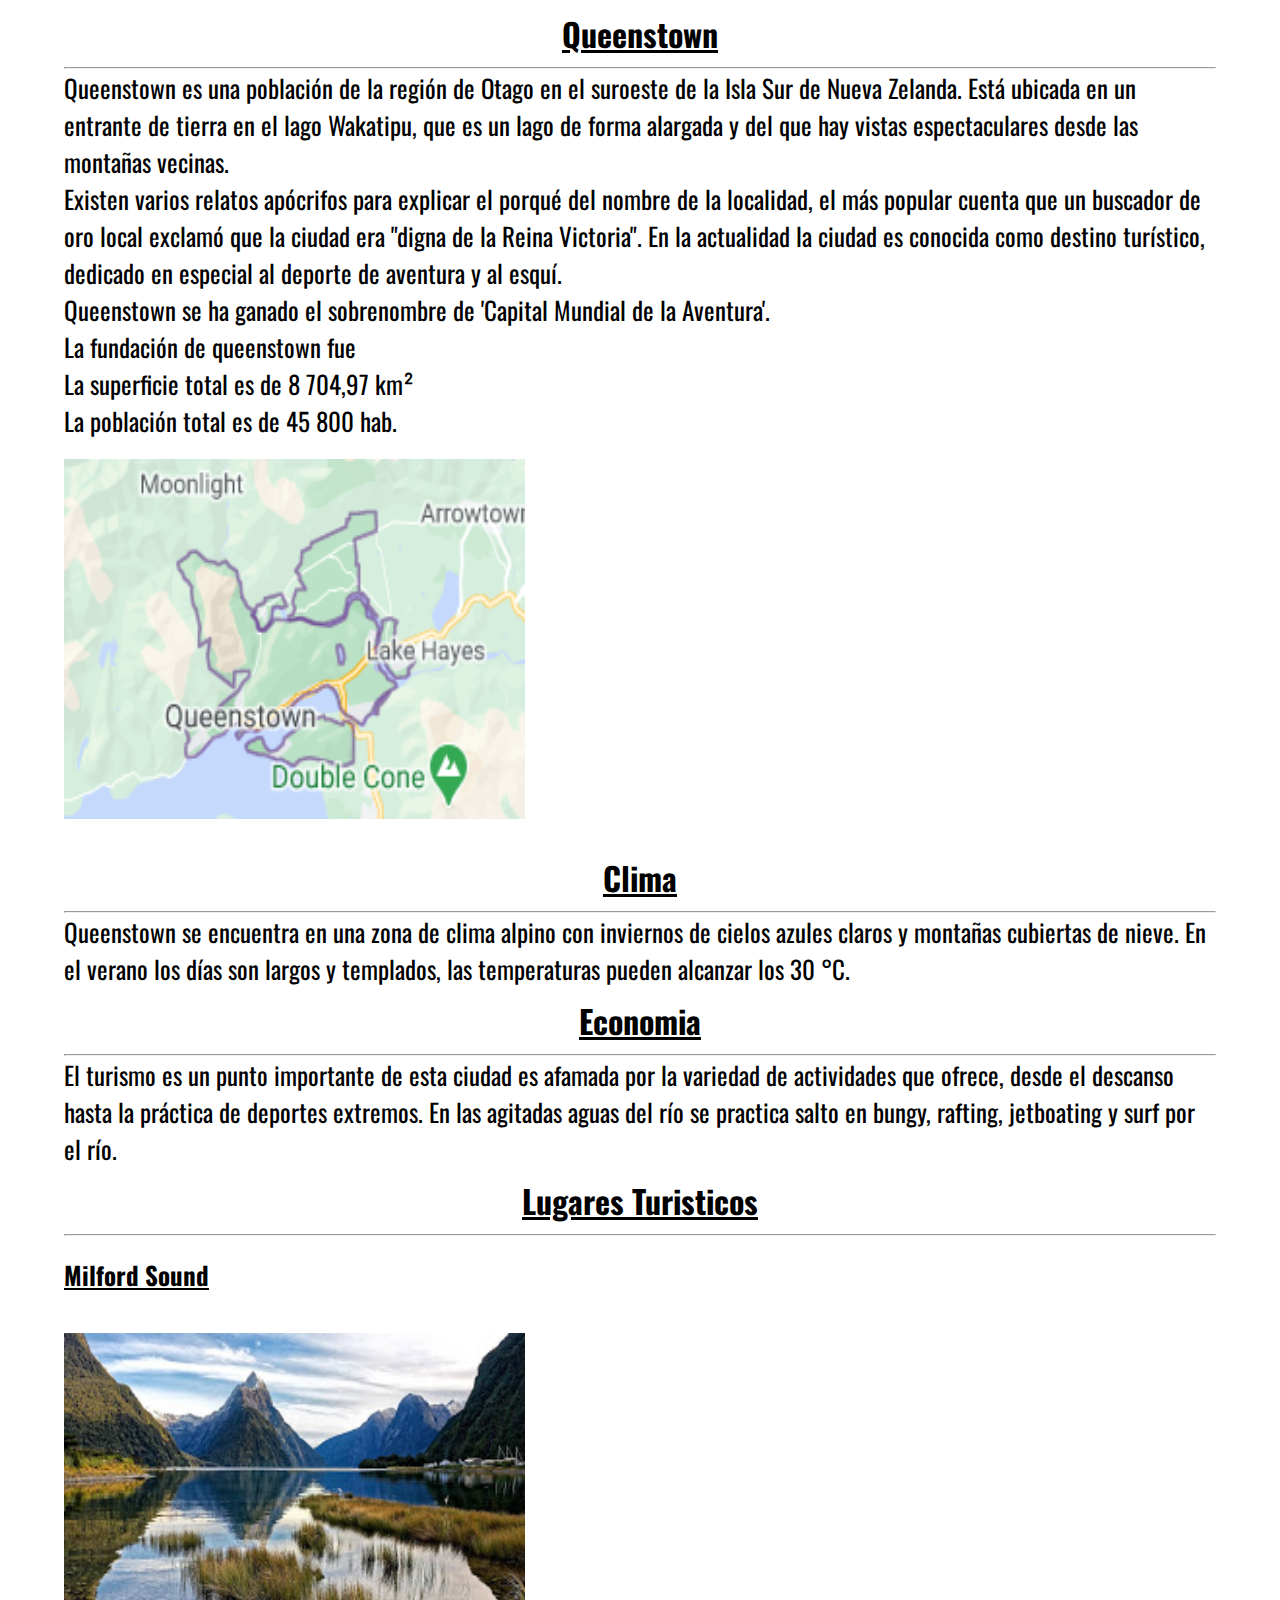
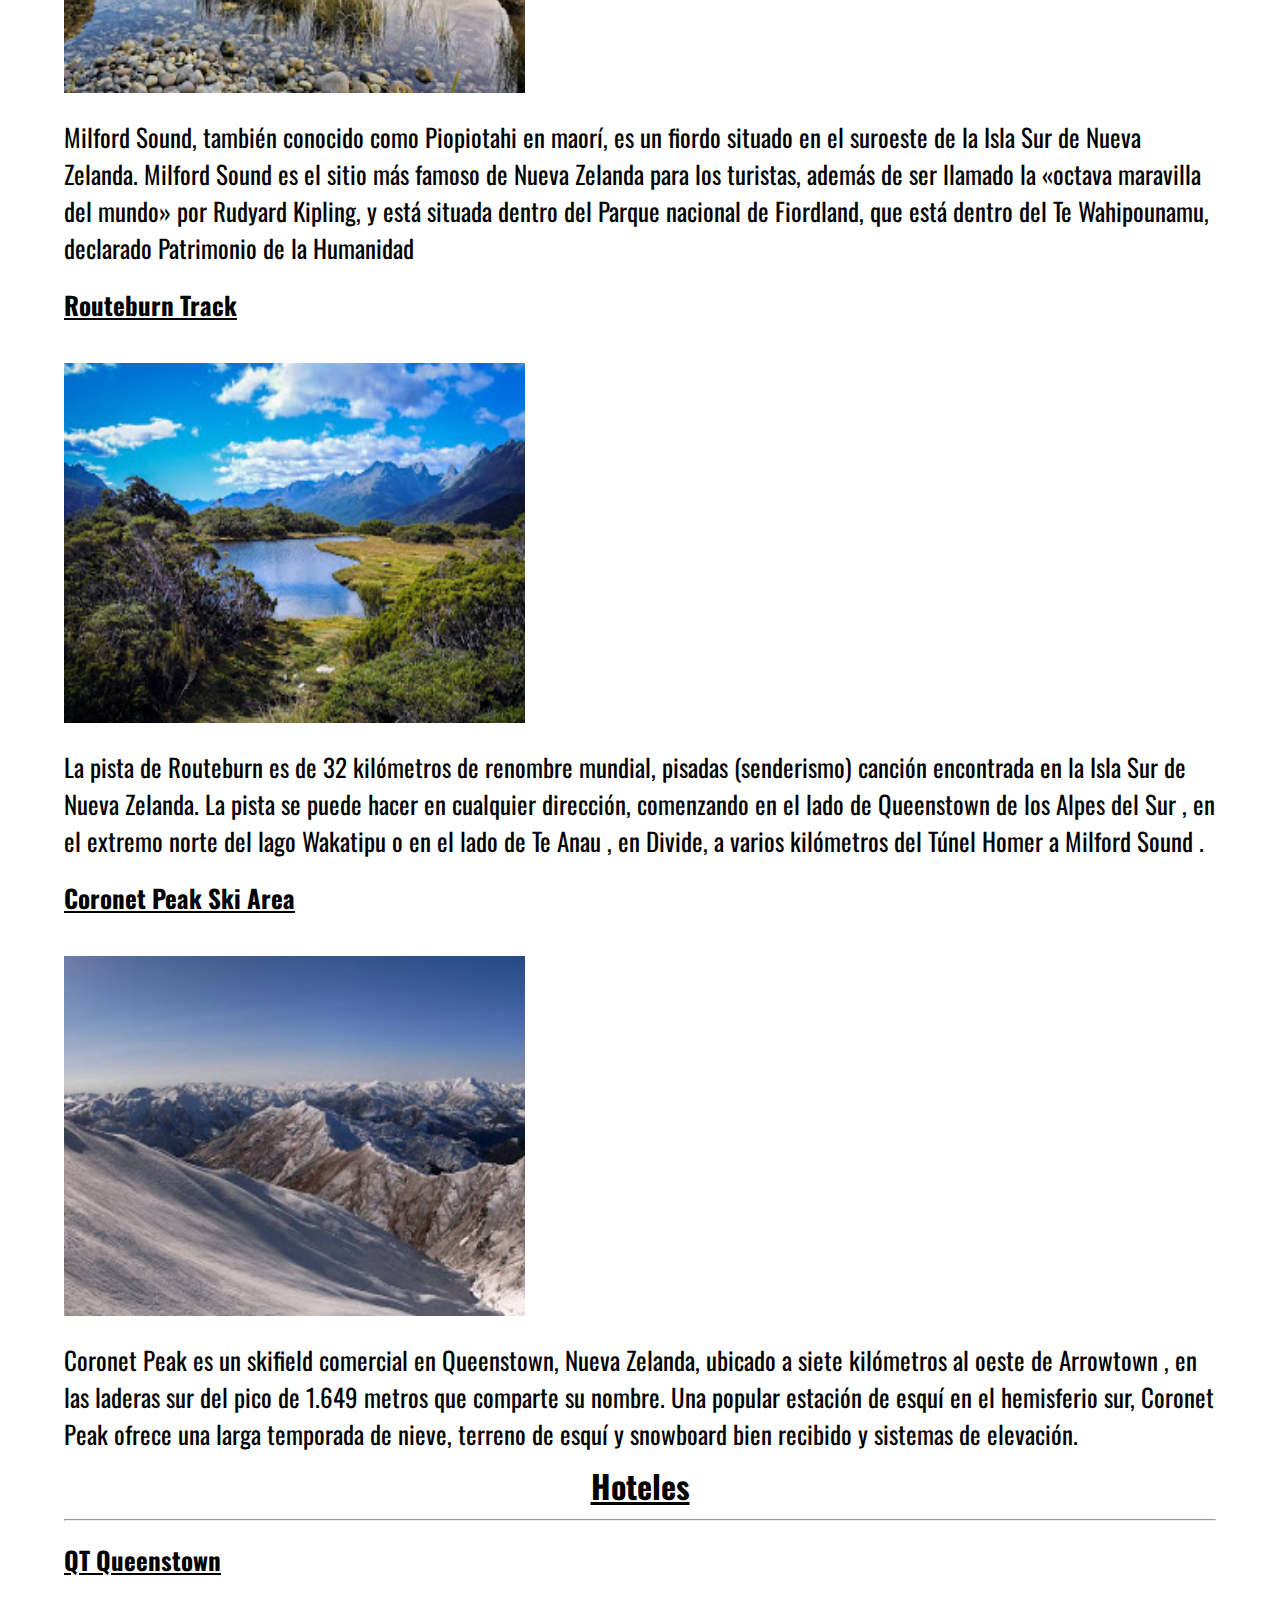
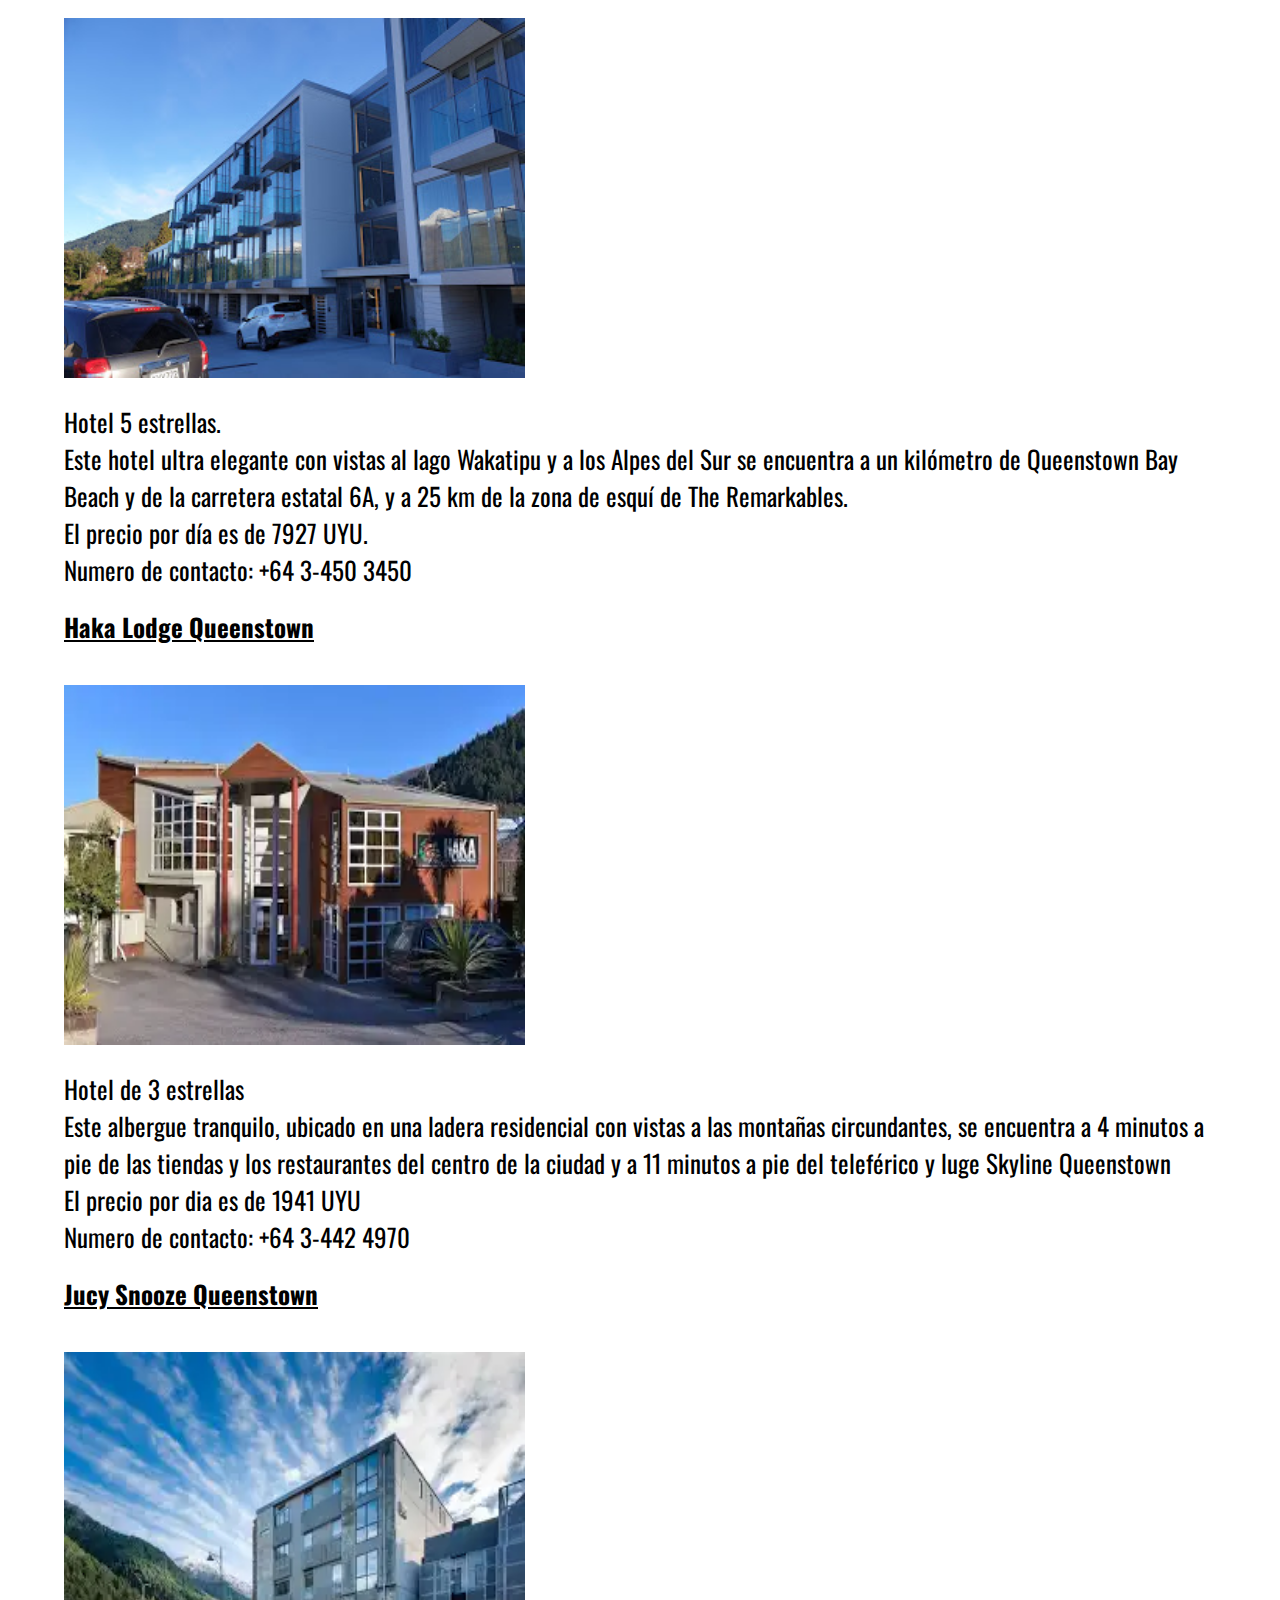
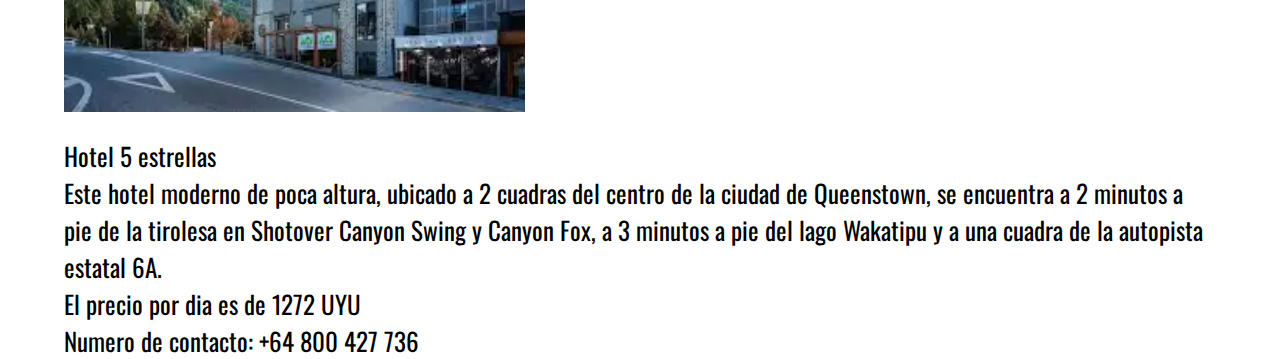
<file: ciudad4.html>
<!DOCTYPE html>
<html lang="en">
<head>
    <meta charset="UTF-8">
    <meta name="viewport" content="width=device-width, initial-scale=1.0">
    <!--font oswald-->
    <link rel="preconnect" href="https://fonts.gstatic.com">
    <link href="https://fonts.googleapis.com/css2?family=Oswald:wght@300&display=swap" rel="stylesheet">
    <!--STYLE-->
    <style>
        *{
            box-sizing: border-box;
            margin: 0;
            padding: 0;
        }

        .container{
            width: 90%;
            margin: auto;
}

        body{
            background-color: ;
            font-size: 16px;
            font-family: 'Oswald', sans-serif;
        }

        h1{
            text-align: center;
            font-family:  'Oswald', sans-serif;
            padding: 10px;
            text-decoration: underline;
        }

        p{
            font-size: 25px;
        }

        img{
            width: 40%;
            height: 400px;
            padding: 20px 0;
        }

        h3{
            font-size: 25px;
            text-decoration: underline;
            padding: 20px 0;
        }

        .icono{
            width: 95px;
            height: 115px;
        }
        

    </style>
    <title>Queenstown</title>
</head>
<body>
    <div class="container">
        <h1>Queenstown</h1>
        <hr>
        <p>Queenstown es una población de la región de Otago en el suroeste de la Isla Sur de Nueva Zelanda. Está ubicada en un entrante de tierra en el lago Wakatipu, que es un lago de forma alargada y del que hay vistas espectaculares desde las montañas vecinas.</p>
        <p>Existen varios relatos apócrifos para explicar el porqué del nombre de la localidad, el más popular cuenta que un buscador de oro local exclamó que la ciudad era "digna de la Reina Victoria". En la actualidad la ciudad es conocida como destino turístico, dedicado en especial al deporte de aventura y al esquí.</p>
        <p>Queenstown se ha ganado el sobrenombre de 'Capital Mundial de la Aventura'.</p>
        <p>La fundación de queenstown fue </p>
        <p>La superficie total es de 8 704,97 km²</p>
        <p>La población total es de 45 800 hab.</p>
        <img src="sofii/mapa.png" alt="">
        <h1>Clima</h1>
        <hr>
        <p>Queenstown se encuentra en una zona de clima alpino con inviernos de cielos azules claros y montañas cubiertas de nieve. En el verano los días son largos y templados, las temperaturas pueden alcanzar los 30 °C.</p>
        <h1>Economia</h1>
        <hr>
        <p>El turismo es un punto importante de esta ciudad es afamada por la variedad de actividades que ofrece, desde el descanso hasta la práctica de deportes extremos. En las agitadas aguas del río se practica salto en bungy, rafting, jetboating y surf por el río.</p>
        <h1>Lugares Turisticos</h1>
        <hr>
        <h3>Milford Sound</h3>
        <img src="sofii/milford.jpg" alt="">
        <p>Milford Sound, también conocido como Piopiotahi en maorí, es un fiordo situado en el suroeste de la Isla Sur de Nueva Zelanda. Milford Sound es el sitio más famoso de Nueva Zelanda para los turistas, además de ser llamado la «octava maravilla del mundo» por Rudyard Kipling, y está situada dentro del Parque nacional de Fiordland, que está dentro del Te Wahipounamu, declarado Patrimonio de la Humanidad</p>
        <h3>Routeburn Track</h3>
        <img src="sofii/routeburn.jpg" alt="">
        <p>La pista de Routeburn es de 32 kilómetros de renombre mundial, pisadas (senderismo) canción encontrada en la Isla Sur de Nueva Zelanda. La pista se puede hacer en cualquier dirección, comenzando en el lado de Queenstown de los Alpes del Sur , en el extremo norte del lago Wakatipu o en el lado de Te Anau , en Divide, a varios kilómetros del Túnel Homer a Milford Sound .</p>
        <h3>Coronet Peak Ski Area</h3>
        <img src="sofii/ski.jpg" alt="">
        <p>Coronet Peak es un skifield comercial en Queenstown, Nueva Zelanda, ubicado a siete kilómetros al oeste de Arrowtown , en las laderas sur del pico de 1.649 metros que comparte su nombre. Una popular estación de esquí en el hemisferio sur, Coronet Peak ofrece una larga temporada de nieve, terreno de esquí y snowboard bien recibido y sistemas de elevación.</p>
        <h1>Hoteles</h1>
        <hr>
        <h3>QT Queenstown</h3>
        <img src="sofii/hotelq1.jpg" alt="">
        <p>Hotel 5 estrellas.</p>
        <p>Este hotel ultra elegante con vistas al lago Wakatipu y a los Alpes del Sur se encuentra a un kilómetro de Queenstown Bay Beach y de la carretera estatal 6A, y a 25 km de la zona de esquí de The Remarkables.</p>
        <p>El precio por día es de 7927 UYU.</p>
        <p>Numero de contacto: +64 3-450 3450</p>
        <h3>Haka Lodge Queenstown</h3>
        <img src="sofii/hotelq2.webp" alt="">
        <p>Hotel de 3 estrellas</p>
        <p>Este albergue tranquilo, ubicado en una ladera residencial con vistas a las montañas circundantes, se encuentra a 4 minutos a pie de las tiendas y los restaurantes del centro de la ciudad y a 11 minutos a pie del teleférico y luge Skyline Queenstown</p>
        <p>El precio por dia es de 1941 UYU</p>
        <p>Numero de contacto: +64 3-442 4970</p>
        <h3>Jucy Snooze Queenstown</h3>
        <img src="sofii/hotelq3.webp" alt="">
        <p>Hotel 5 estrellas</p>
        <p>Este hotel moderno de poca altura, ubicado a 2 cuadras del centro de la ciudad de Queenstown, se encuentra a 2 minutos a pie de la tirolesa en Shotover Canyon Swing y Canyon Fox, a 3 minutos a pie del lago Wakatipu y a una cuadra de la autopista estatal 6A.</p>
        <p>El precio por dia es de 1272 UYU</p>
        <p>Numero de contacto: +64 800 427 736</p>
    </div>
</body>
</html>
</file>
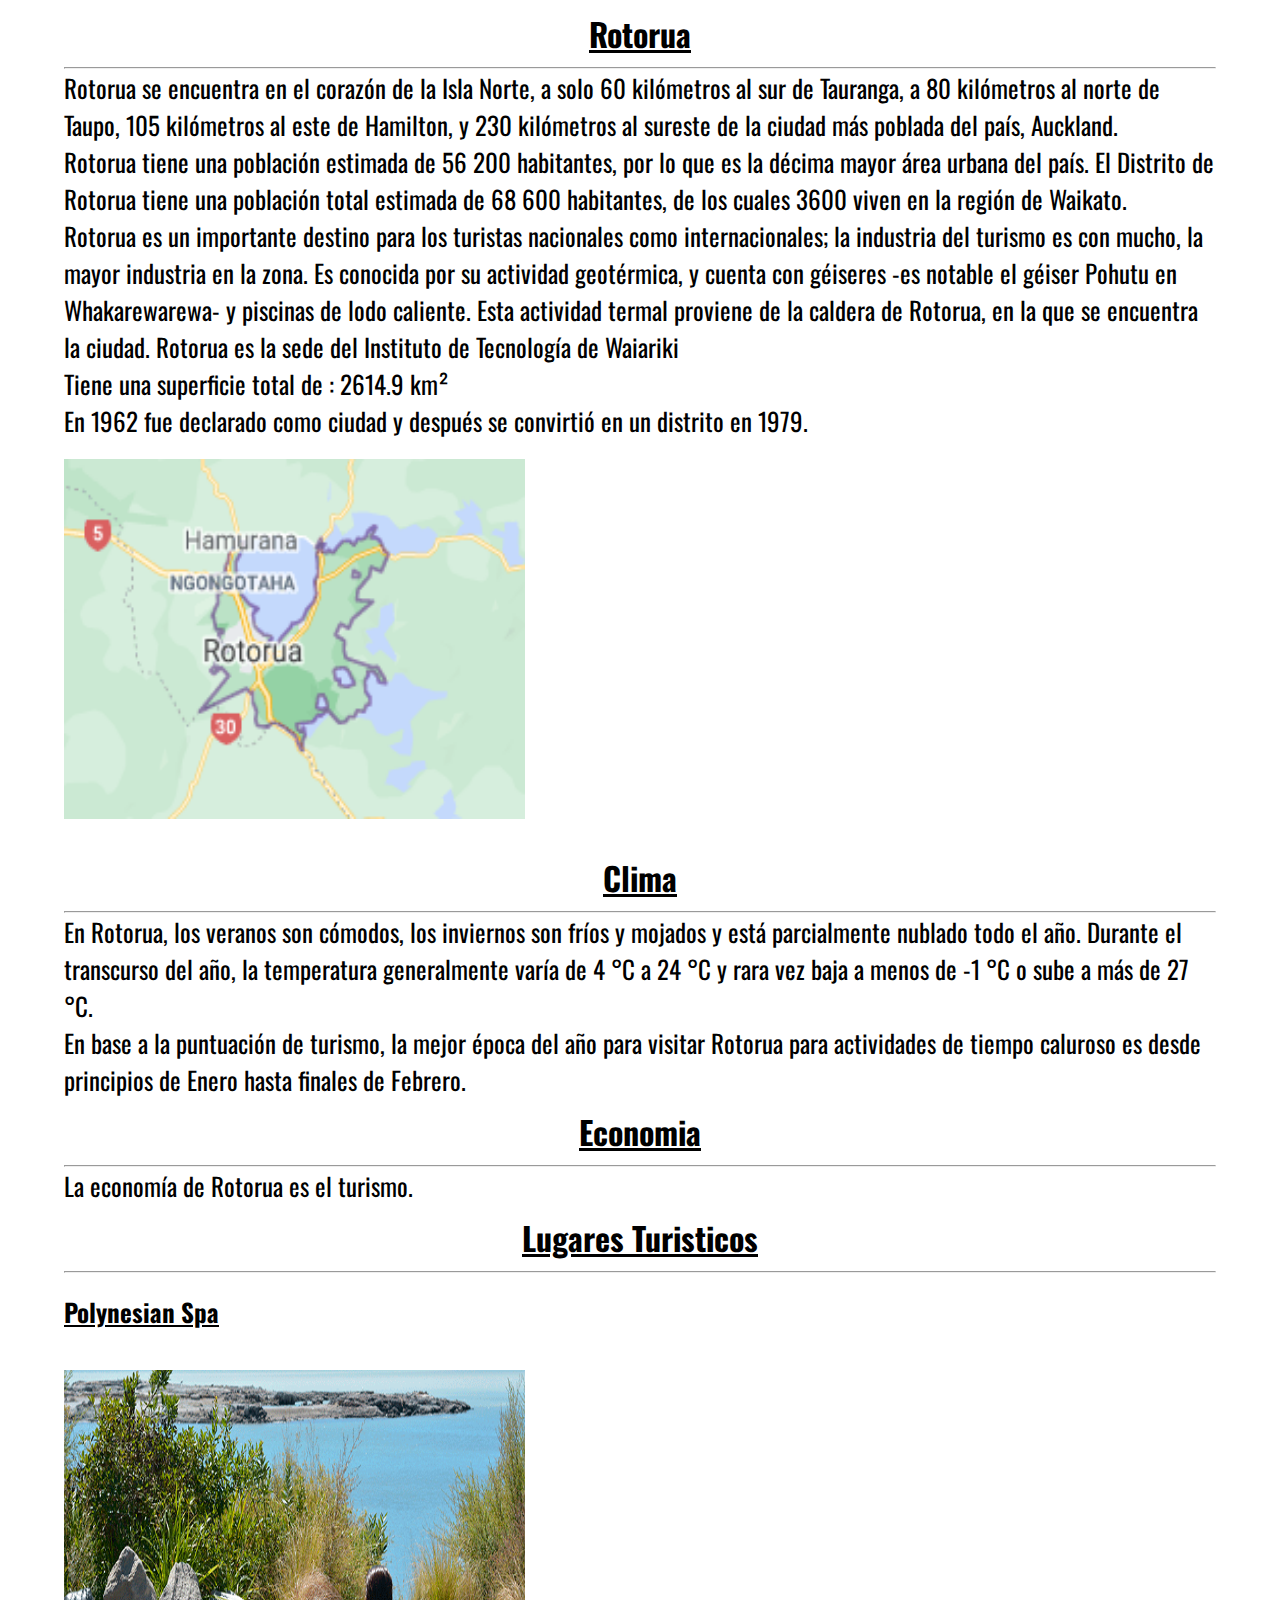
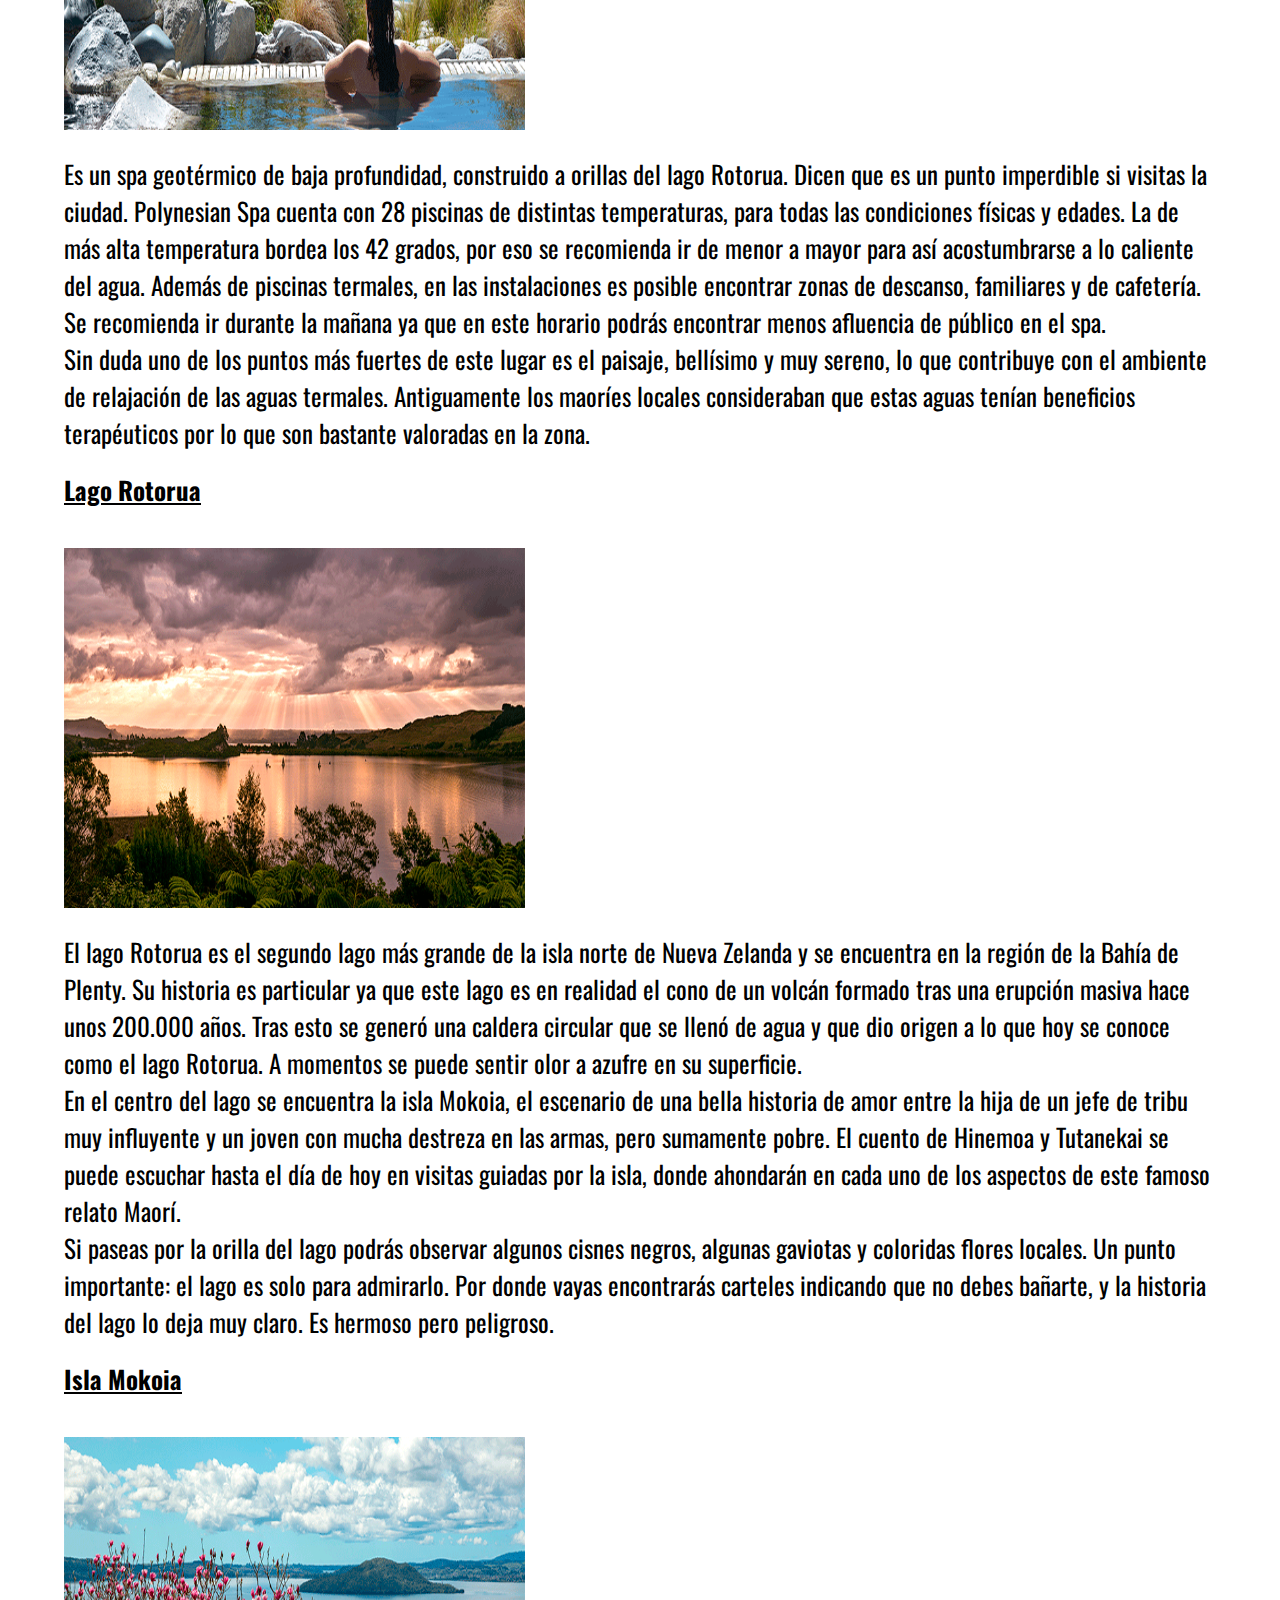
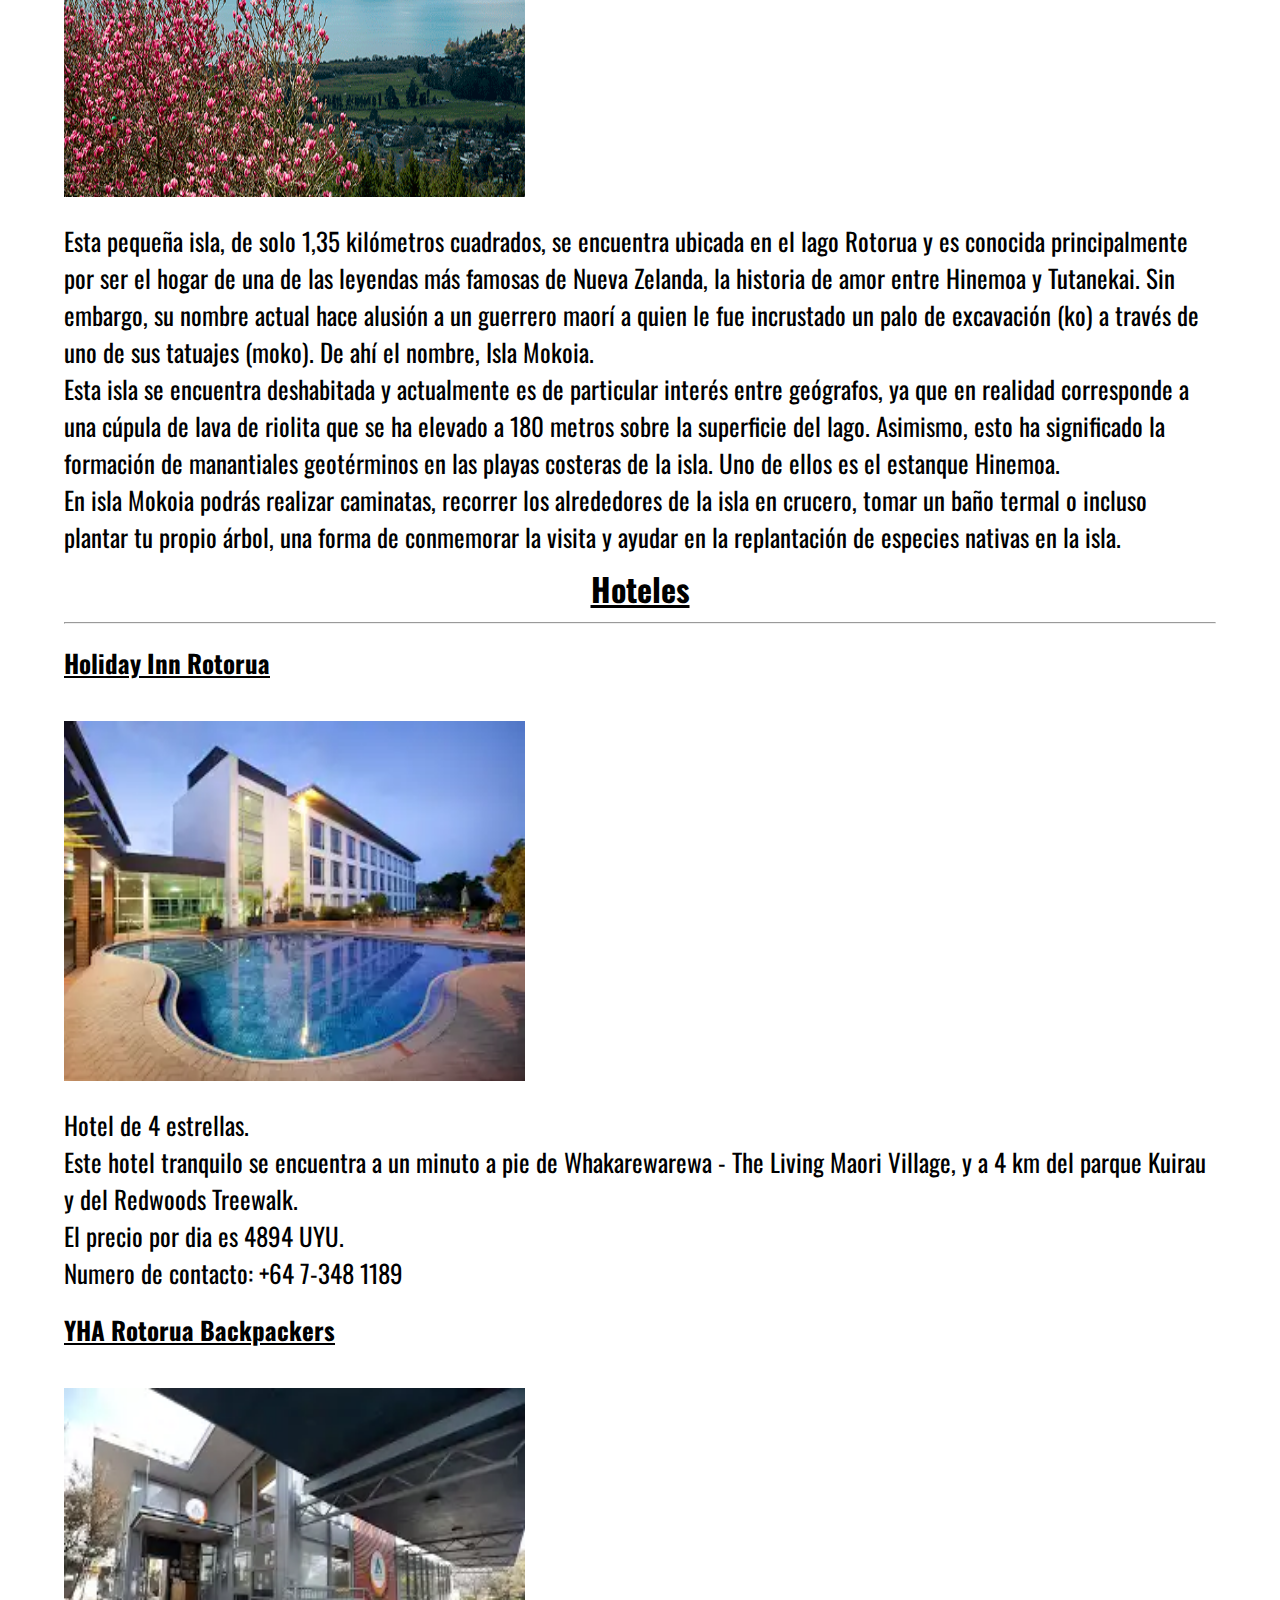
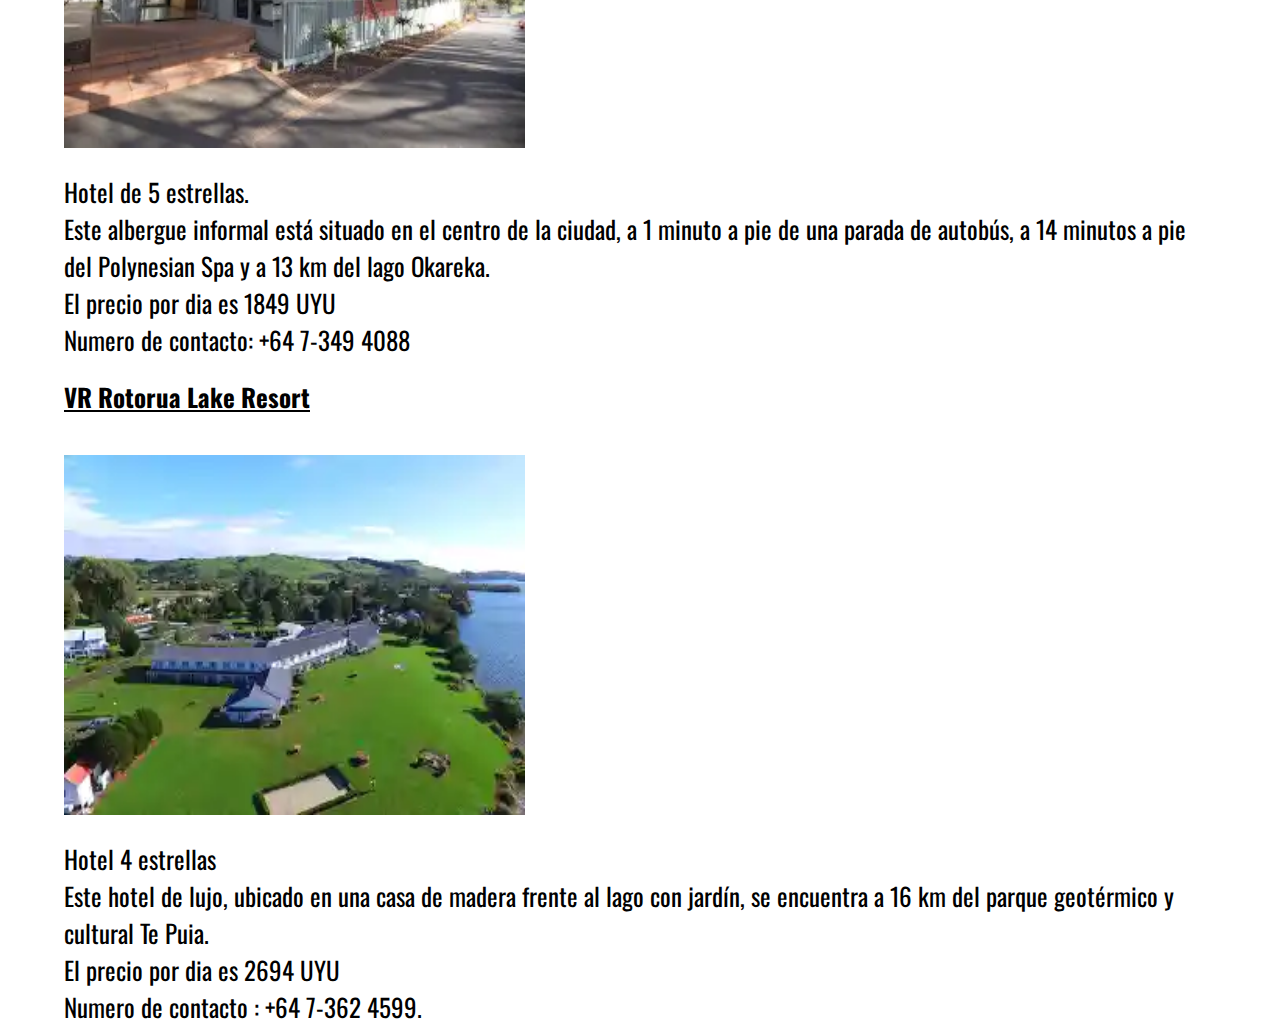
<file: ciudad5.html>
<!DOCTYPE html>
<html lang="en">
<head>
    <meta charset="UTF-8">
    <meta name="viewport" content="width=device-width, initial-scale=1.0">
    <!--font oswald-->
    <link rel="preconnect" href="https://fonts.gstatic.com">
    <link href="https://fonts.googleapis.com/css2?family=Oswald:wght@300&display=swap" rel="stylesheet">
    <!--STYLE-->
    <style>
        *{
            box-sizing: border-box;
            margin: 0;
            padding: 0;
        }

        .container{
            width: 90%;
            margin: auto;
}

        body{
            background-color:;
            font-size: 16px;
            font-family: 'Oswald', sans-serif;
        }

        h1{
            text-align: center;
            font-family:  'Oswald', sans-serif;
            padding: 10px;
            text-decoration: underline;
        }

        p{
            font-size: 25px;
        }

        img{
            width: 40%;
            height: 400px;
            padding: 20px 0;
        }

        h3{
            font-size: 25px;
            text-decoration: underline;
            padding: 20px 0;
        }

        .icono{
            width: 95px;
            height: 115px;
        }
        

    </style>
    <title>Rotorua</title>
</head>
<body>
    <div class="container">
        <h1>Rotorua</h1>
        <hr>
        <p>Rotorua se encuentra en el corazón de la Isla Norte, a solo 60 kilómetros al sur de Tauranga, a 80 kilómetros al norte de Taupo, 105 kilómetros al este de Hamilton, y 230 kilómetros al sureste de la ciudad más poblada del país, Auckland.</p>
        <p>Rotorua tiene una población estimada de 56 200 habitantes, por lo que es la décima mayor área urbana del país. El Distrito de Rotorua tiene una población total estimada de 68 600 habitantes, de los cuales 3600 viven en la región de Waikato.</p>
        <p>Rotorua es un importante destino para los turistas nacionales como internacionales; la industria del turismo es con mucho, la mayor industria en la zona. Es conocida por su actividad geotérmica, y cuenta con géiseres -es notable el géiser Pohutu en Whakarewarewa- y piscinas de lodo caliente. Esta actividad termal proviene de la caldera de Rotorua, en la que se encuentra la ciudad. Rotorua es la sede del Instituto de Tecnología de Waiariki</p>
        <p>Tiene una superficie total de : 2614.9 km²</p>
        <p>En 1962 fue declarado como ciudad y después se convirtió en un distrito en 1979.</p>
        <img src="sofii/mapa rotura.png" alt="">
        <h1>Clima</h1>
        <hr>
        <p>En Rotorua, los veranos son cómodos, los inviernos son fríos y mojados y está parcialmente nublado todo el año. Durante el transcurso del año, la temperatura generalmente varía de 4 °C a 24 °C y rara vez baja a menos de -1 °C o sube a más de 27 °C.</p>
        <p>En base a la puntuación de turismo, la mejor época del año para visitar Rotorua para actividades de tiempo caluroso es desde principios de Enero hasta finales de Febrero.</p>
        <h1>Economia</h1>
        <hr>
        <p>La economía de Rotorua es el turismo.</p>
        
        <h1>Lugares Turisticos</h1>
        <hr>
        <h3>Polynesian Spa</h3>
        <img src="sofii/Polynesian-Spa.gif" alt="">
        <p>Es un spa geotérmico de baja profundidad, construido a orillas del lago Rotorua. Dicen que es un punto imperdible si visitas la ciudad. Polynesian Spa cuenta con 28 piscinas de distintas temperaturas, para todas las condiciones físicas y edades. La de más alta temperatura bordea los 42 grados, por eso se recomienda ir de menor a mayor para así acostumbrarse a lo caliente del agua. Además de piscinas termales, en las instalaciones es posible encontrar zonas de descanso, familiares y de cafetería. Se recomienda ir durante la mañana ya que en este horario podrás encontrar menos afluencia de público en el spa.</p>
        <p>Sin duda uno de los puntos más fuertes de este lugar es el paisaje, bellísimo y muy sereno, lo que contribuye con el ambiente de relajación de las aguas termales. Antiguamente los maoríes locales consideraban que estas aguas tenían beneficios terapéuticos por lo que son bastante valoradas en la zona.</p>
        <h3>Lago Rotorua</h3>
        <img src="sofii/Lago-Rotorua.gif" alt="">
        <p>El lago Rotorua es el segundo lago más grande de la isla norte de Nueva Zelanda y se encuentra en la región de la Bahía de Plenty. Su historia es particular ya que este lago es en realidad el cono de un volcán formado tras una erupción masiva hace unos 200.000 años. Tras esto se generó una caldera circular que se llenó de agua y que dio origen a lo que hoy se conoce como el lago Rotorua. A momentos se puede sentir olor a azufre en su superficie.</p>
        <p>En el centro del lago se encuentra la isla Mokoia, el escenario de una bella historia de amor entre la hija de un jefe de tribu muy influyente y un joven con mucha destreza en las armas, pero sumamente pobre. El cuento de Hinemoa y Tutanekai se puede escuchar hasta el día de hoy en visitas guiadas por la isla, donde ahondarán en cada uno de los aspectos de este famoso relato Maorí.</p>
        <p>Si paseas por la orilla del lago podrás observar algunos cisnes negros, algunas gaviotas y coloridas flores locales. Un punto importante: el lago es solo para admirarlo. Por donde vayas encontrarás carteles indicando que no debes bañarte, y la historia del lago lo deja muy claro. Es hermoso pero peligroso.</p>
        <h3>Isla Mokoia</h3>
        <img src="sofii/Isla-Mokoia.gif" alt="">
        <p>Esta pequeña isla, de solo 1,35 kilómetros cuadrados, se encuentra ubicada en el lago Rotorua y es conocida principalmente por ser el hogar de una de las leyendas más famosas de Nueva Zelanda, la historia de amor entre Hinemoa y Tutanekai. Sin embargo, su nombre actual hace alusión a un guerrero maorí a quien le fue incrustado un palo de excavación (ko) a través de uno de sus tatuajes (moko). De ahí el nombre, Isla Mokoia.</p>
        <p>Esta isla se encuentra deshabitada y actualmente es de particular interés entre geógrafos, ya que en realidad corresponde a una cúpula de lava de riolita que se ha elevado a 180 metros sobre la superficie del lago. Asimismo, esto ha significado la formación de manantiales geotérminos en las playas costeras de la isla. Uno de ellos es el estanque Hinemoa.</p>
        <p>En isla Mokoia podrás realizar caminatas, recorrer los alrededores de la isla en crucero, tomar un baño termal o incluso plantar tu propio árbol, una forma de conmemorar la visita y ayudar en la replantación de especies nativas en la isla.</p>
        <h1>Hoteles</h1>
        <hr>
        <h3>Holiday Inn Rotorua</h3>
        <img src="sofii/GM_HolidayInn_Rotorua2.webp" alt="">
        <p>Hotel de 4 estrellas.</p>
        <p>Este hotel tranquilo se encuentra a un minuto a pie de Whakarewarewa - The Living Maori Village, y a 4 km del parque Kuirau y del Redwoods Treewalk.</p>
        <p>El precio por dia es 4894 UYU.</p>
        <p>Numero de contacto: +64 7-348 1189</p>
        <h3>YHA Rotorua Backpackers</h3>
        <img src="sofii/YHA - Rotorua - exterior - 1 - 2015.webp" alt="">
        <p>Hotel de 5 estrellas.</p>
        <p>Este albergue informal está situado en el centro de la ciudad, a 1 minuto a pie de una parada de autobús, a 14 minutos a pie del Polynesian Spa y a 13 km del lago Okareka.</p>
        <p>El precio por dia es 1849 UYU</p>
        <p>Numero de contacto: +64 7-349 4088</p>
        <h3>VR Rotorua Lake Resort</h3>
        <img src="sofii/rotura hotel 3.webp" alt="">
        <p>Hotel 4 estrellas</p>
        <p>Este hotel de lujo, ubicado en una casa de madera frente al lago con jardín, se encuentra a 16 km del parque geotérmico y cultural Te Puia.</p>
        <p>El precio por dia es 2694 UYU</p>
        <p>Numero de contacto : +64 7-362 4599.</p>
    </div>
</body>
</html>
</file>
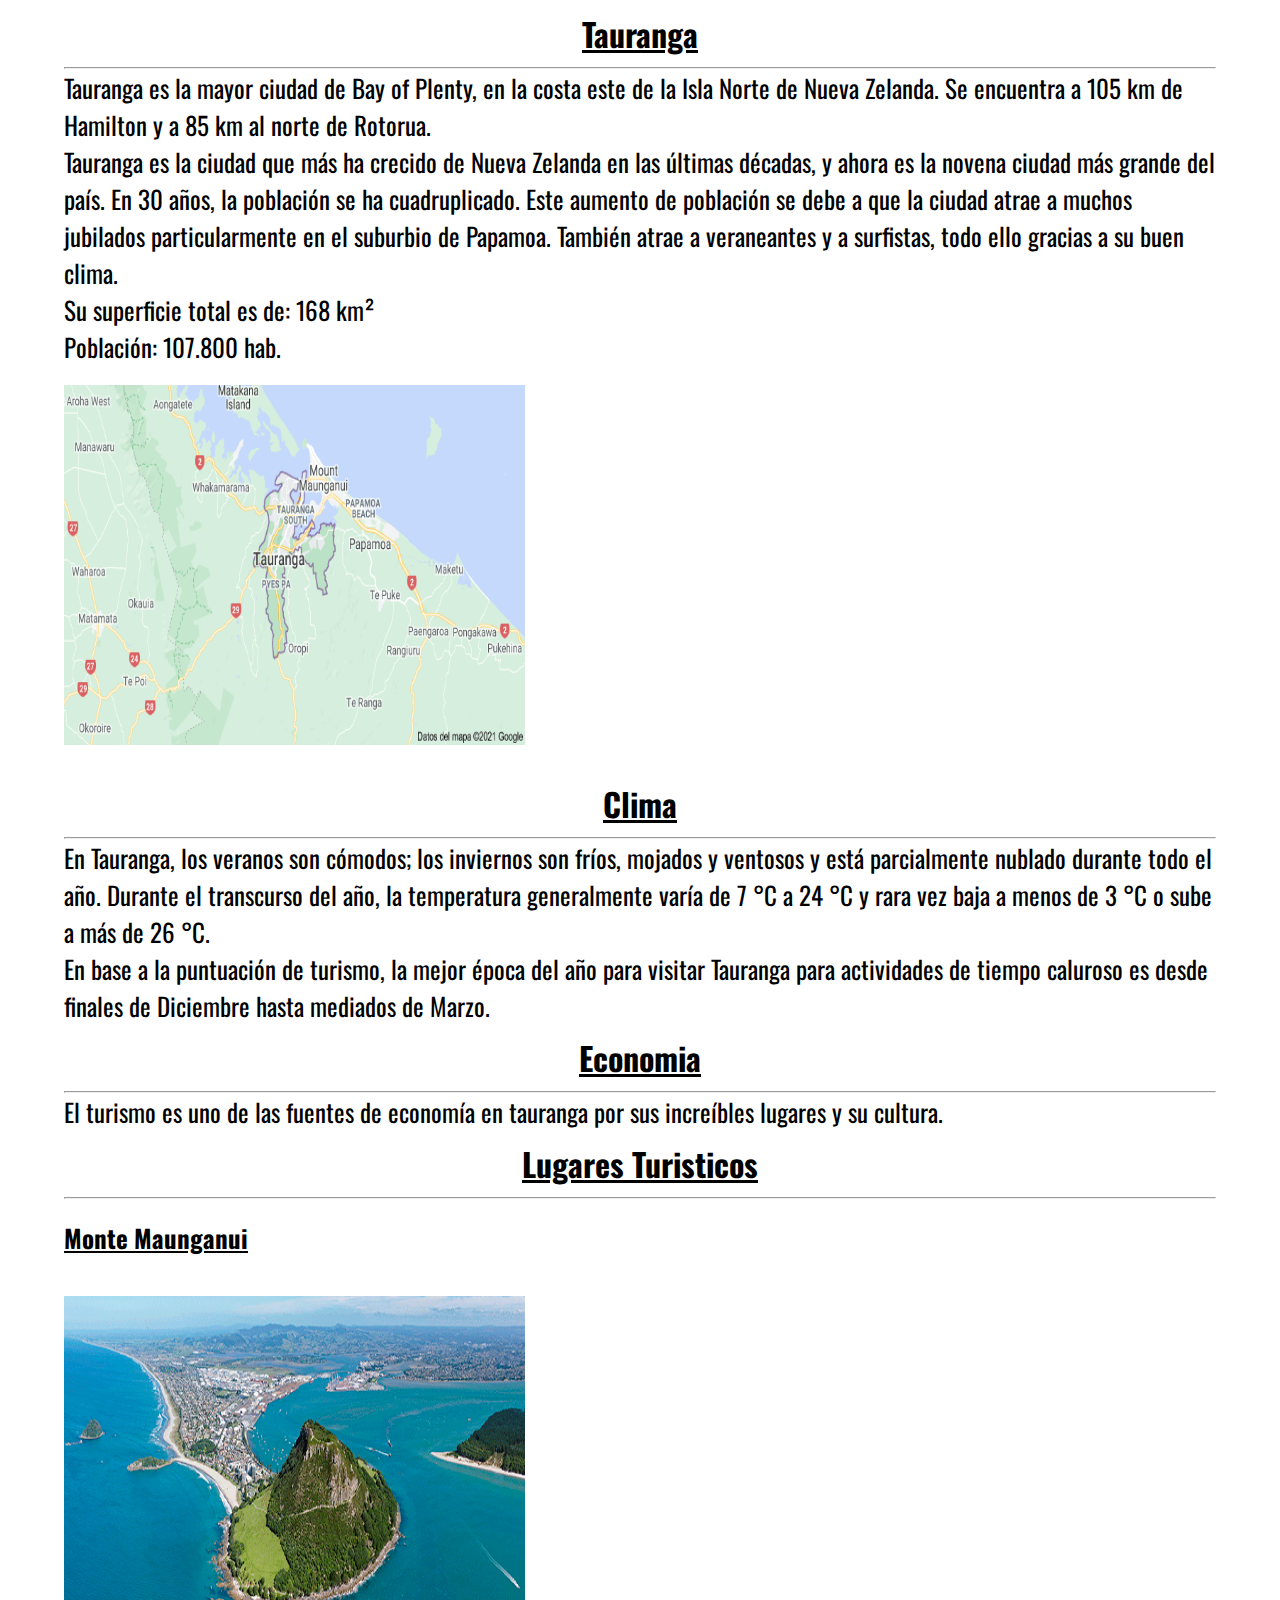
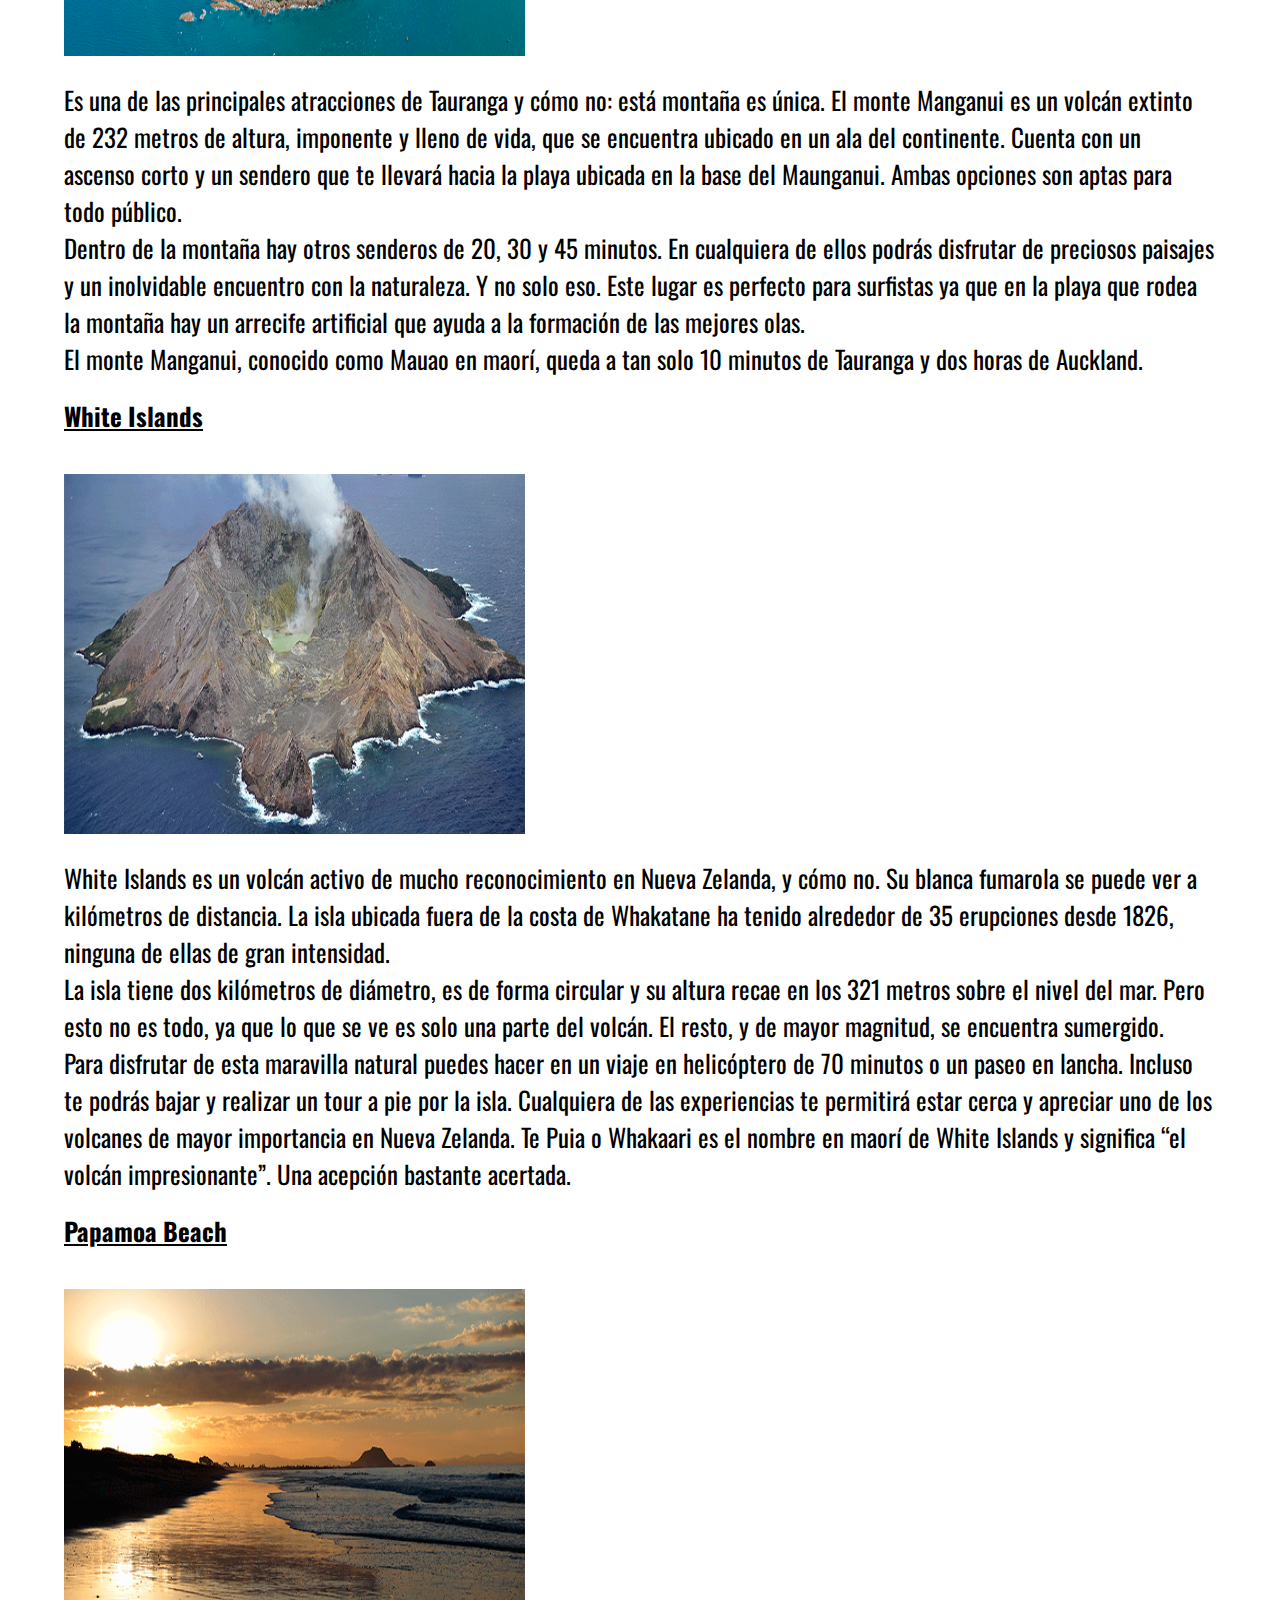
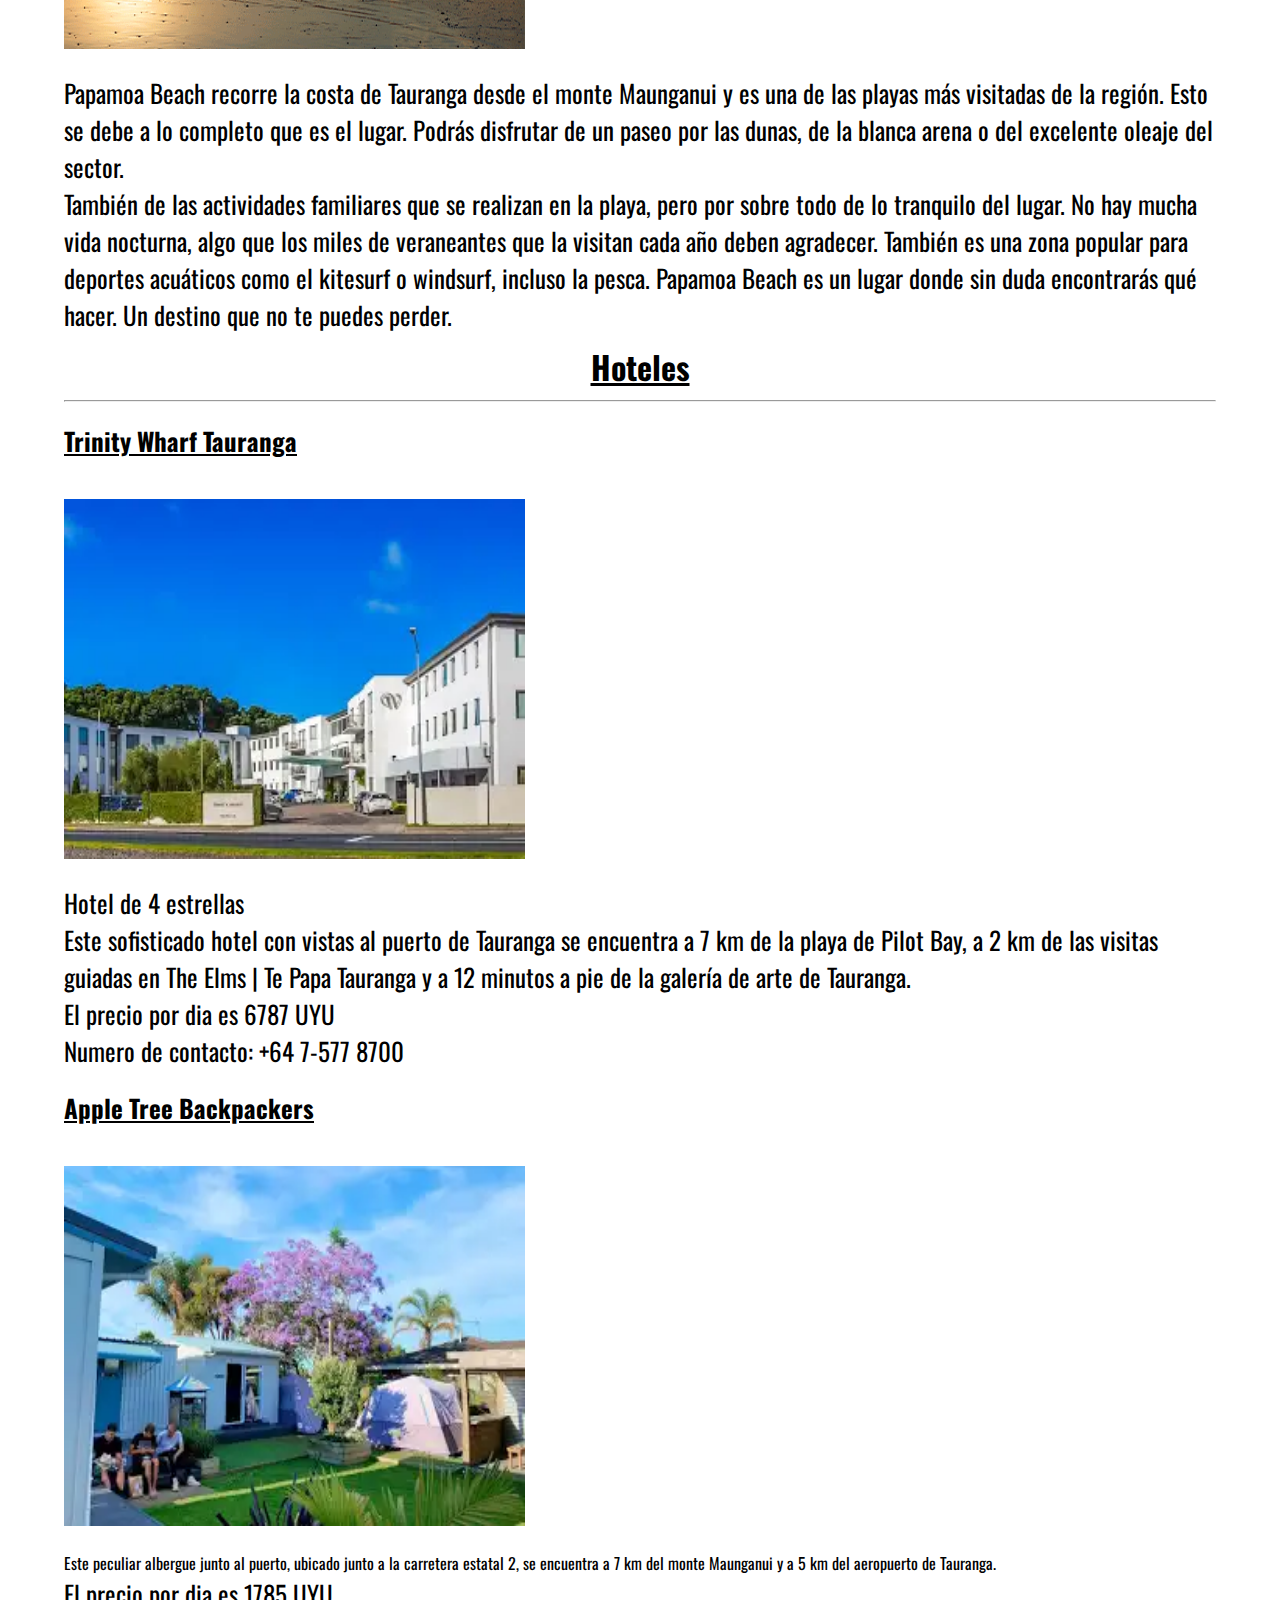
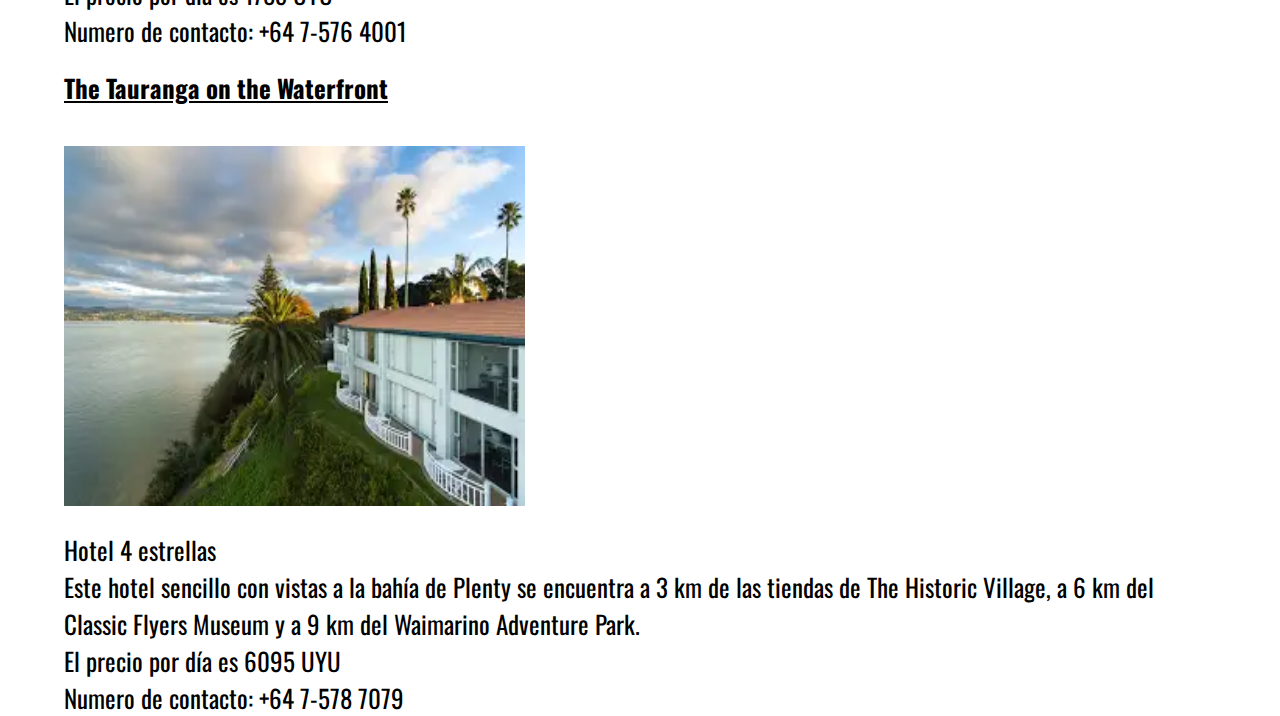
<file: ciudad6.html>
<!DOCTYPE html>
<html lang="en">
<head>
    <meta charset="UTF-8">
    <meta name="viewport" content="width=device-width, initial-scale=1.0">
    <!--font oswald-->
    <link rel="preconnect" href="https://fonts.gstatic.com">
    <link href="https://fonts.googleapis.com/css2?family=Oswald:wght@300&display=swap" rel="stylesheet">
    <!--STYLE-->
    <style>
        *{
            box-sizing: border-box;
            margin: 0;
            padding: 0;
        }

        .container{
            width: 90%;
            margin: auto;
}

        body{
            background-color: ;
            font-size: 16px;
            font-family: 'Oswald', sans-serif;
        }

        h1{
            text-align: center;
            font-family:  'Oswald', sans-serif;
            padding: 10px;
            text-decoration: underline;
        }

        p{
            font-size: 25px;
        }

        img{
            width: 40%;
            height: 400px;
            padding: 20px 0;
        }

        h3{
            font-size: 25px;
            text-decoration: underline;
            padding: 20px 0;
        }

        .icono{
            width: 95px;
            height: 115px;
        }
        

    </style>
    <title>Tauranga</title>
</head>
<body>
    <div class="container">
        <h1>Tauranga</h1>
        <hr>
        <p>Tauranga es la mayor ciudad de Bay of Plenty, en la costa este de la Isla Norte de Nueva Zelanda. Se encuentra a 105 km de Hamilton y a 85 km al norte de Rotorua.</p>
        <p>Tauranga es la ciudad que más ha crecido de Nueva Zelanda en las últimas décadas, y ahora es la novena ciudad más grande del país. En 30 años, la población se ha cuadruplicado. Este aumento de población se debe a que la ciudad atrae a muchos jubilados particularmente en el suburbio de Papamoa. También atrae a veraneantes y a surfistas, todo ello gracias a su buen clima.</p>
        <p>Su superficie total es de: 168 km²</p>
        <p>Población: 107.800 hab.</p>
        <img src="sofii/mapa turanaga.png" alt="">
        <h1>Clima</h1>
        <hr>
        <p>En Tauranga, los veranos son cómodos; los inviernos son fríos, mojados y ventosos y está parcialmente nublado durante todo el año. Durante el transcurso del año, la temperatura generalmente varía de 7 °C a 24 °C y rara vez baja a menos de 3 °C o sube a más de 26 °C.</p>
        <p>En base a la puntuación de turismo, la mejor época del año para visitar Tauranga para actividades de tiempo caluroso es desde finales de Diciembre hasta mediados de Marzo.</p>
        <h1>Economia</h1>
        <hr>
        <p>El turismo es uno de las fuentes de economía en tauranga por sus increíbles lugares y su cultura.</p>
        
        <h1>Lugares Turisticos</h1>
        <hr>
        <h3>Monte Maunganui</h3>
        <img src="sofii/Mount-Maunganui.gif" alt="">
        <p>Es una de las principales atracciones de Tauranga y cómo no: está montaña es única. El monte Manganui es un volcán extinto de 232 metros de altura, imponente y lleno de vida, que se encuentra ubicado en un ala del continente. Cuenta con un ascenso corto y un sendero que te llevará hacia la playa ubicada en la base del Maunganui. Ambas opciones son aptas para todo público.</p>
        <p>Dentro de la montaña hay otros senderos de 20, 30 y 45 minutos. En cualquiera de ellos podrás disfrutar de preciosos paisajes y un inolvidable encuentro con la naturaleza. Y no solo eso. Este lugar es perfecto para surfistas ya que en la playa que rodea la montaña hay un arrecife artificial que ayuda a la formación de las mejores olas.</p>
        <p>El monte Manganui, conocido como Mauao en maorí, queda a tan solo 10 minutos de Tauranga y dos horas de Auckland.</p>
        <h3>White Islands</h3>
        <img src="sofii/White-Island.gif" alt="">
        <p>White Islands es un volcán activo de mucho reconocimiento en Nueva Zelanda, y cómo no. Su blanca fumarola se puede ver a kilómetros de distancia. La isla ubicada fuera de la costa de Whakatane ha tenido alrededor de 35 erupciones desde 1826, ninguna de ellas de gran intensidad.</p>
        <p>La isla tiene dos kilómetros de diámetro, es de forma circular y su altura recae en los 321 metros sobre el nivel del mar. Pero esto no es todo, ya que lo que se ve es solo una parte del volcán. El resto, y de mayor magnitud, se encuentra sumergido.</p>
        <p>Para disfrutar de esta maravilla natural puedes hacer en un viaje en helicóptero de 70 minutos o un paseo en lancha. Incluso te podrás bajar y realizar un tour a pie por la isla. Cualquiera de las experiencias te permitirá estar cerca y apreciar uno de los volcanes de mayor importancia en Nueva Zelanda. Te Puia o Whakaari es el nombre en maorí de White Islands y significa “el volcán impresionante”. Una acepción bastante acertada.</p>
        <h3>Papamoa Beach</h3>
        <img src="sofii/Papamoa-Beach.gif" alt="">
        <p>Papamoa Beach recorre la costa de Tauranga desde el monte Maunganui y es una de las playas más visitadas de la región. Esto se debe a lo completo que es el lugar. Podrás disfrutar de un paseo por las dunas, de la blanca arena o del excelente oleaje del sector.</p>
        <p>También de las actividades familiares que se realizan en la playa, pero por sobre todo de lo tranquilo del lugar. No hay mucha vida nocturna, algo que los miles de veraneantes que la visitan cada año deben agradecer. También es una zona popular para deportes acuáticos como el kitesurf o windsurf, incluso la pesca. Papamoa Beach es un lugar donde sin duda encontrarás qué hacer. Un destino que no te puedes perder.</p>
        <h1>Hoteles</h1>
        <hr>
        <h3>Trinity Wharf Tauranga</h3>
        <img src="sofii/hotel 1 t.webp" alt="">
        <p>Hotel de 4 estrellas</p>
        <p>Este sofisticado hotel con vistas al puerto de Tauranga se encuentra a 7 km de la playa de Pilot Bay, a 2 km de las visitas guiadas en The Elms | Te Papa Tauranga y a 12 minutos a pie de la galería de arte de Tauranga.</p>
        <p>El precio por dia es 6787 UYU</p>
        <p>Numero de contacto: +64 7-577 8700</p>
        <h3>Apple Tree Backpackers</h3>
        <img src="sofii/HOTEL 2 T.webp" alt="">
        <p></p>Este peculiar albergue junto al puerto, ubicado junto a la carretera estatal 2, se encuentra a 7 km del monte Maunganui y a 5 km del aeropuerto de Tauranga.
        <p>El precio por dia es 1785 UYU</p>
        <p>Numero de contacto: +64 7-576 4001</p>
        <h3>The Tauranga on the Waterfront</h3>
        <img src="sofii/HOTEL 3.webp" alt="">
        <p>Hotel 4 estrellas</p>
        <p>Este hotel sencillo con vistas a la bahía de Plenty se encuentra a 3 km de las tiendas de The Historic Village, a 6 km del Classic Flyers Museum y a 9 km del Waimarino Adventure Park.</p>
        <p>El precio por día es 6095 UYU</p>
        <p>Numero de contacto: +64 7-578 7079</p>
    </div>
</body>
</html>
</file>
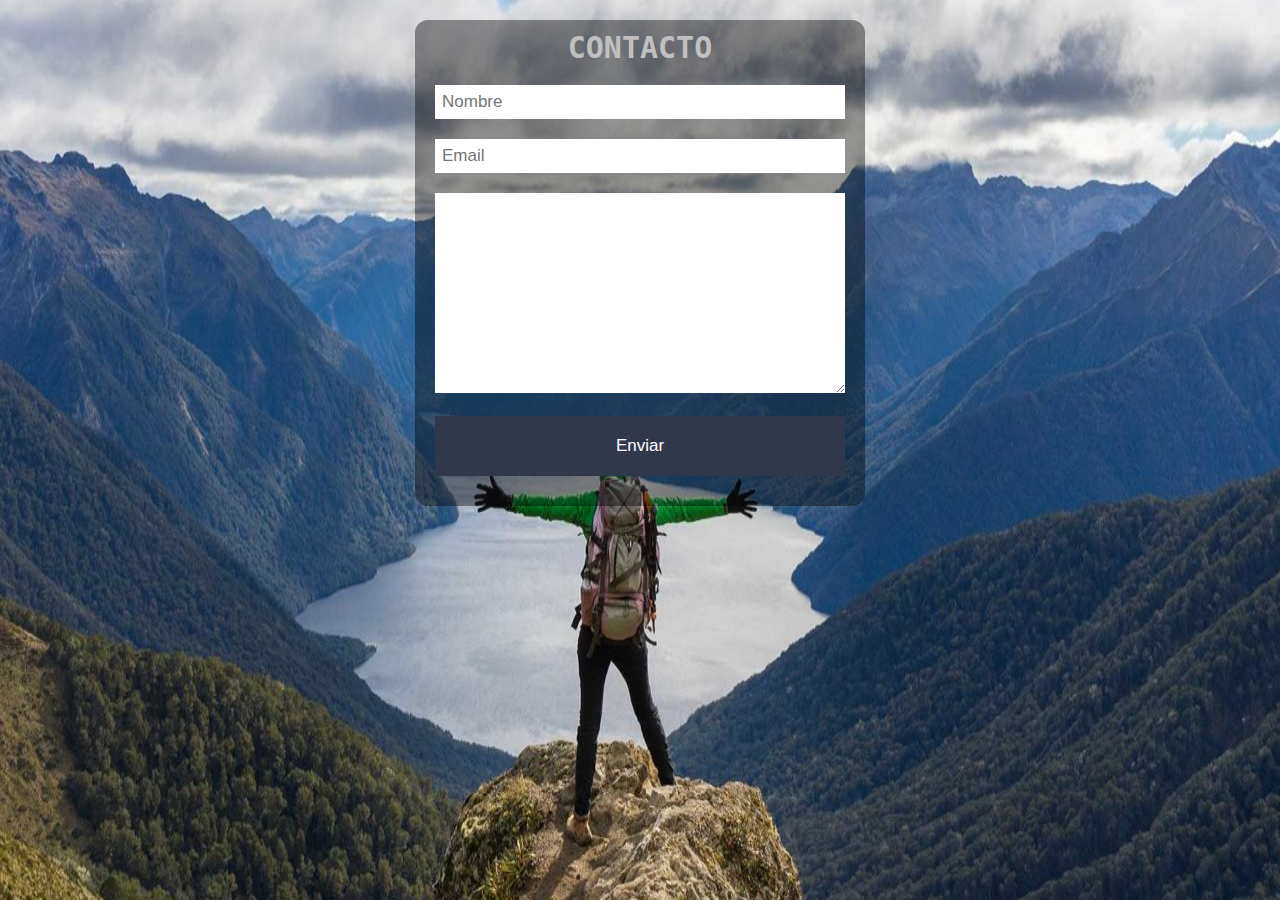
<file: contacto.html>
<!DOCTYPE html>
<html lang="en">
<head>
    <meta charset="UTF-8">
    <meta name="viewport" content="width=device-width, initial-scale=1.0">
    <link rel="icon" href="imagenes/correo.png" type="img/png">
        <!--style-->
        <style>
            body{
                background-image: url(imagenes/cabecera.jpg);
                background-size: 100vw 100vh;
                background-attachment: fixed;
                margin: 0;
                font-family: monospace;
            }
            form{
                width: 450px;
                margin: auto;
                background: rgba(0,0,0,0.4);
                padding: 10px 20px;
                box-sizing: border-box;
                margin-top: 20px;
                border-radius: 13px;
            }
            h2{
                color: silver;
                text-align: center;
                margin:0;
                font-size: 30px;
                margin-bottom: 20px;
            }
            input, textarea{
                width: 100%;
                margin-bottom: 20px;
                padding: 7px;
                box-sizing: border-box;
                font-size: 17px;
                border: none;
            }
            textarea{
                min-height: 100px;
                max-height: 200px;
                max-width: 100%;
            }
            #boton{
                background: #31384a;
                color: #fff;
                padding: 20px;
            }
            #boton:hover{
                cursor: pointer;
            }
        </style>
    <title>Contacto</title>
</head>
<body>
    <form action="enviar.php" method="POST">
        <h2>CONTACTO</h2>
        <input type="text" name="Nombre" placeholder="Nombre" required>
        <input type="text" name="Email" placeholder="Email" required>
        <textarea name="Mensaje"cols="30" rows="10" placeholder="Mensaje" required>

        </textarea>
        <input type="submit" value="Enviar" id="boton">
    </form>
</body>
</html>
</file>
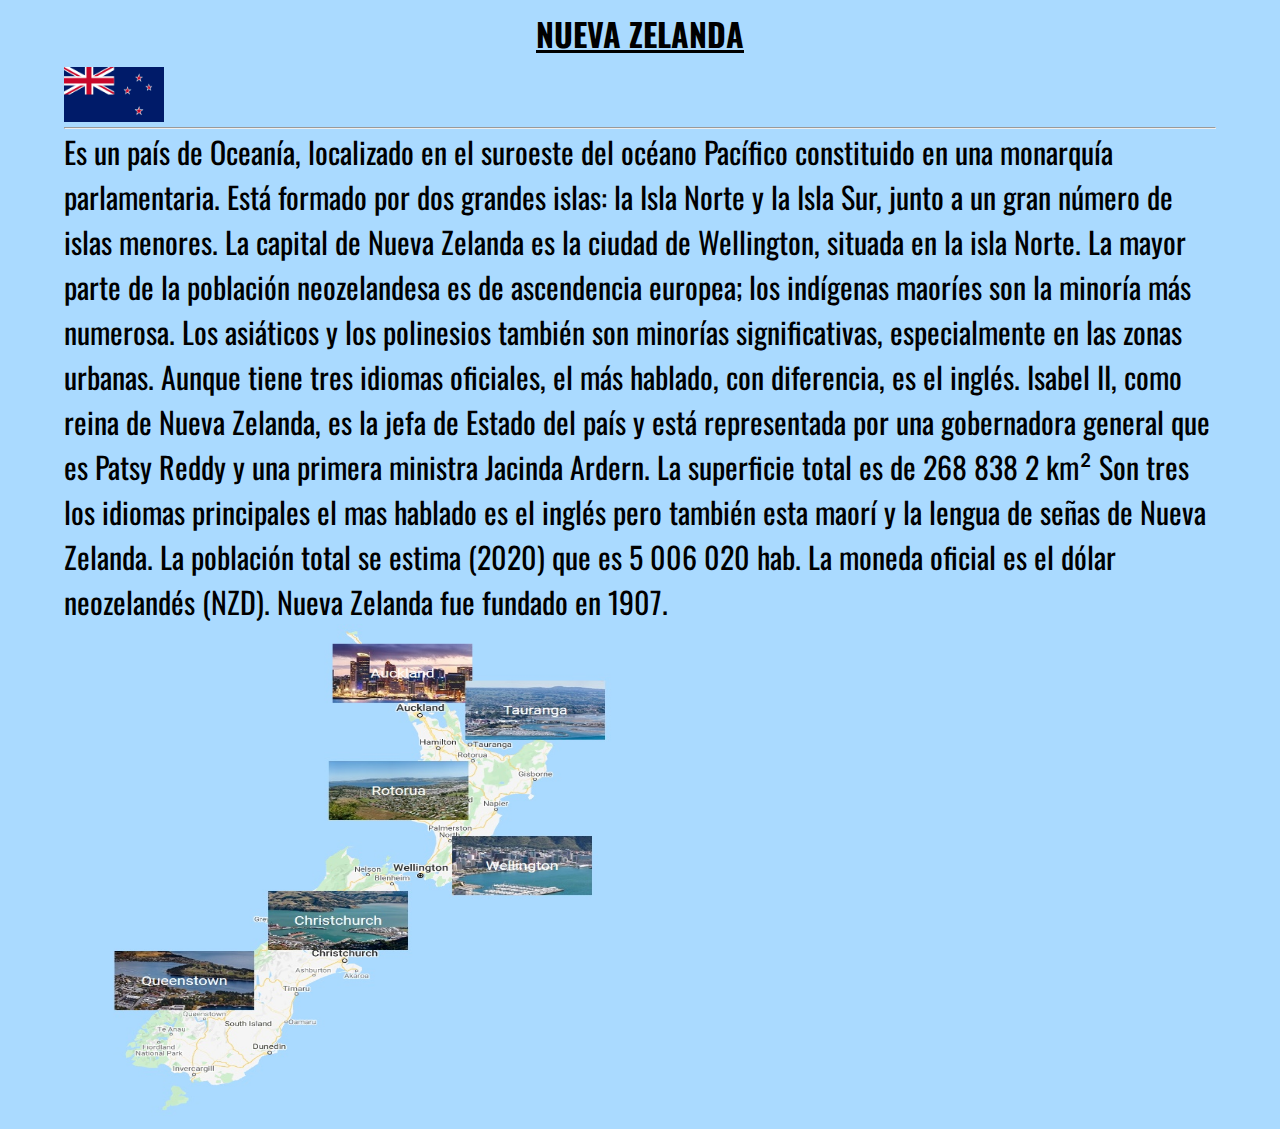
<file: informacion.html>
<!DOCTYPE html>
<html lang="en">
<head>
    <meta charset="UTF-8">
    <meta name="viewport" content="width=device-width, initial-scale=1.0">
    <!--font oswald-->
    <link rel="preconnect" href="https://fonts.gstatic.com">
    <link href="https://fonts.googleapis.com/css2?family=Oswald:wght@300&display=swap" rel="stylesheet">
    <!--icono-->
    <link rel="icon" href="imagenes/iconoi.png" type="img/png">
    <!--style-->
    <style>
        *{
            box-sizing: border-box;
            margin: 0;
            padding: 0;
        }

        body{
            background-color: rgb(170, 218, 255);
            font-size: 16px;
            font-family: 'Oswald', sans-serif;
        }

        h1{
            text-align: center;
            font-family:  'Oswald', sans-serif;
            padding: 10px;
            text-decoration: underline;
        }

        .icono{
            width: 100px;
            height: 55px;
        }

        .container{
            width: 90%;
            margin: auto;
        }

        h1{
            text-decoration: underline;
        }

        p{
            font-size: 30px;
        }

        img{
            align-items: top;
        }

        .mapa{
            width: 50%;
            height: 500px;
        }
    </style>
    <title>Informacion</title>
</head>
<body>
    <div class="container">
    <h1>
        NUEVA ZELANDA
    </h1>
    <img src="sofii/135px-Flag_of_New_Zealand.svg.png" alt="icono derecho" class="icono">
    <hr>
    <p>
        Es un país de Oceanía, localizado en el suroeste del océano Pacífico constituido en una monarquía parlamentaria. Está formado por dos grandes islas: la Isla Norte y la Isla Sur, junto a un gran número de islas menores.
La capital de Nueva Zelanda es la ciudad de Wellington, situada en la isla Norte.
La mayor parte de la población neozelandesa es de ascendencia europea; los indígenas maoríes son la minoría más numerosa. Los asiáticos y los polinesios también son minorías significativas, especialmente en las zonas urbanas. Aunque tiene tres idiomas oficiales, el más hablado, con diferencia, es el inglés.
Isabel II, como reina de Nueva Zelanda, es la jefa de Estado del país y está representada por una gobernadora general que es Patsy Reddy y una primera ministra Jacinda Ardern.
La superficie total es de 268 838 2 km²
Son tres los idiomas principales el mas hablado es el inglés pero también esta maorí y la lengua de señas de Nueva Zelanda.
La población total se estima (2020) que es 5 006 020 hab.
La moneda oficial es el dólar neozelandés (NZD).
Nueva Zelanda fue fundado en 1907.

    </p>
    <img src="imagenes/new-zealand-map-cities-0.jpg" alt="" class="mapa">
</div>
    
</body>
</html>
</file>
